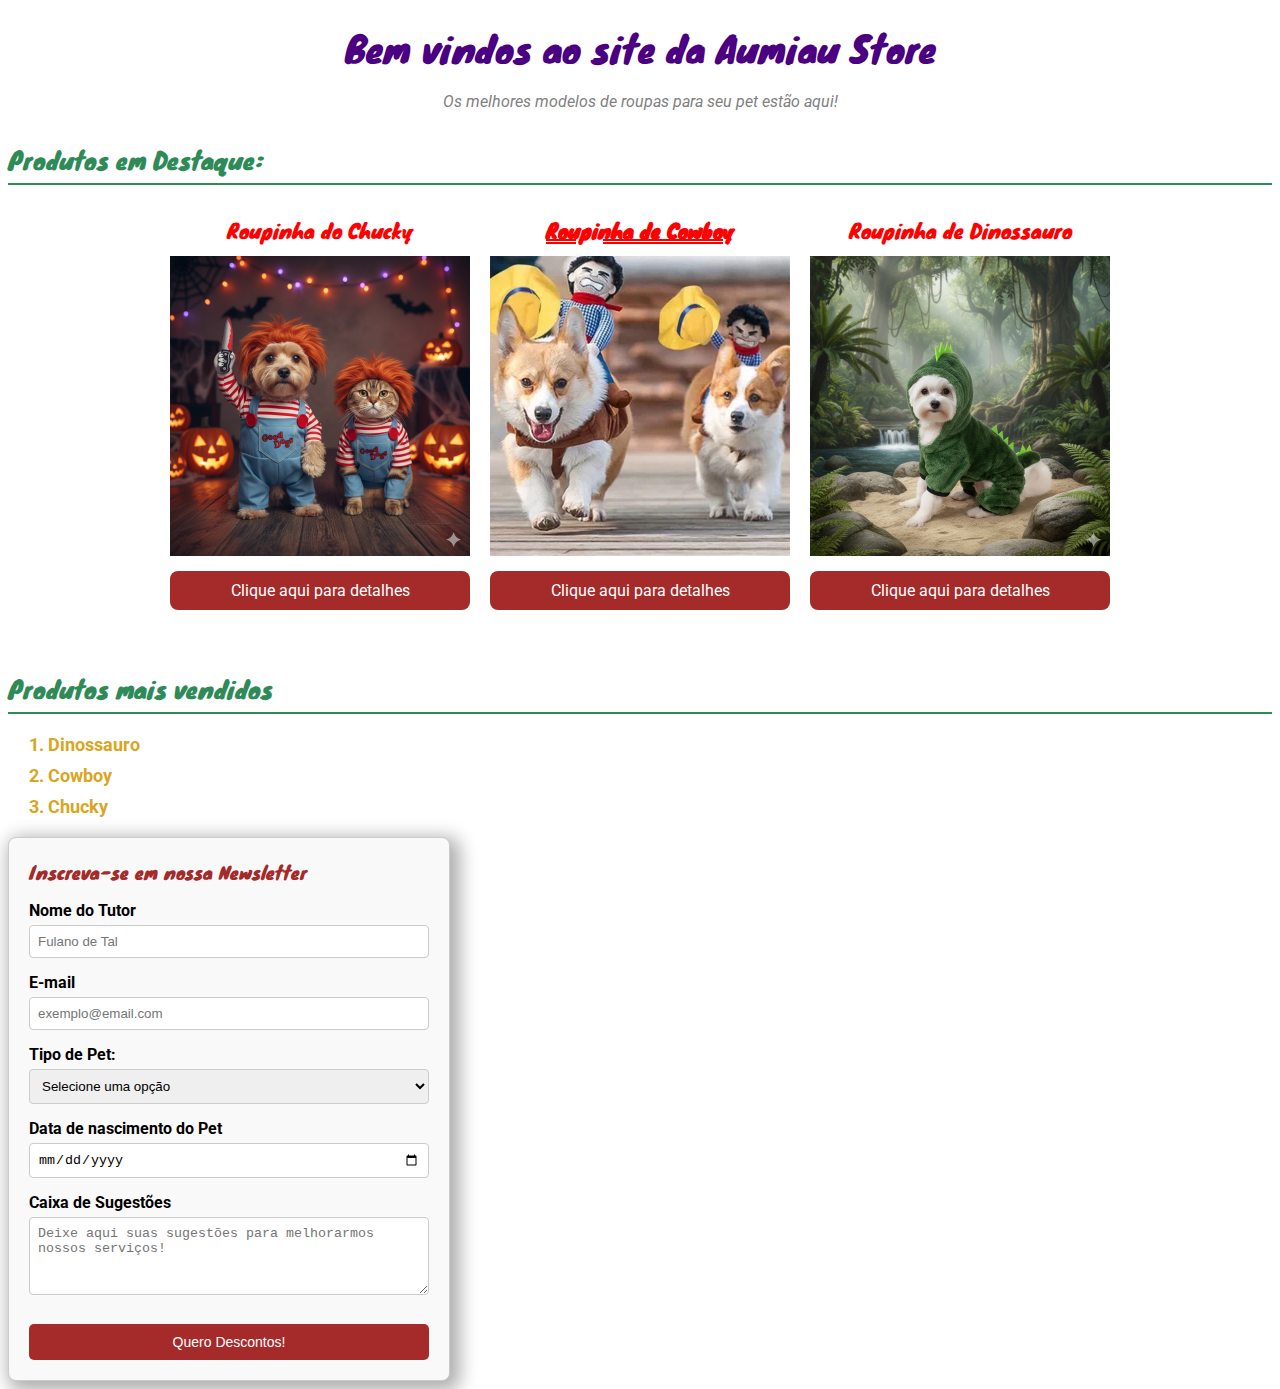
<file: index.html>
<!DOCTYPE html>
<html lang="en">
<head>
    <meta charset="UTF-8">
    <meta name="viewport" content="width=device-width, initial-scale=1.0">
    <title>Aumiau Store</title>
    <link rel="stylesheet" href="css/style.css">
</head>
<body>
    <h1 class="titulo-principal">Bem vindos ao site da Aumiau Store</h1>
    <p class="slogan">Os melhores modelos de roupas para seu pet estão aqui!</p>
    <h2 class="titulo-secao">Produtos em Destaque:</h2>
    <ul class="produtos-destaque">
        <li class="produto">
            <h3>Roupinha do Chucky</h3>
            <img src="images/chucky.png" alt="Roupas para Gatos"/>
            <a href="chucky.html">Clique aqui para detalhes</a>
        </li>
        <li class="produto">
            <h3 class="destaque">Roupinha de Cowboy</h3>
            <img src="images/cowboy.webp" alt="Roupas para Gatos"/>
            <a href="cowboy.html">Clique aqui para detalhes</a>
        </li>
        <li class="produto">
            <h3>Roupinha de Dinossauro</h3>
            <img src="images/dino.png" alt="Roupas para Gatos"/>
            <a href="dino.html">Clique aqui para detalhes</a>
        </li>
    </ul>
    <h2 class="titulo-secao">Produtos mais vendidos</h2>
    <ol class="mais-vendidos">
        <li>Dinossauro</li>
        <li>Cowboy</li>
        <li>Chucky</li>
    </ol>
    <form action="https://httpbin.org/post" method="POST">
        <h2>Inscreva-se em nossa Newsletter</h2>
        <div class="item-formulario">
            <label for="nome">Nome do Tutor</label>
            <input type="text" name="nome" id="nome" placeholder="Fulano de Tal" />
        </div>
        <div class="item-formulario">
            <label for="email">E-mail</label>
            <input type="email" name="email" id="email" required placeholder="exemplo@email.com"/>
        </div>
        <div class="item-formulario">
            <label for="tipo">Tipo de Pet:</label>
            <select name="tipo" id="tipo">
                <option value="" disabled selected>Selecione uma opção</option>
                <option value="cao">Cão</option>
                <option value="gato">Gato</option>
                <option value="outro">Outro</option>
            </select>
        </div>
        <div class="item-formulario">
            <label for="dataNascimento">Data de nascimento do Pet</label>
            <input type="date" name="dataNascimento" id="dataNascimento" />
        </div>
        <div class="item-formulario">
            <label for="sugestoes">Caixa de Sugestões</label>
            <textarea name="sugestoes" id="sugestoes" rows="4" cols="50" placeholder="Deixe aqui suas sugestões para melhorarmos nossos serviços!"></textarea>
        </div>
        <button type="submit" class="botao-padrao">Quero Descontos!</button>
    </form>
</body>
</html>
</file>
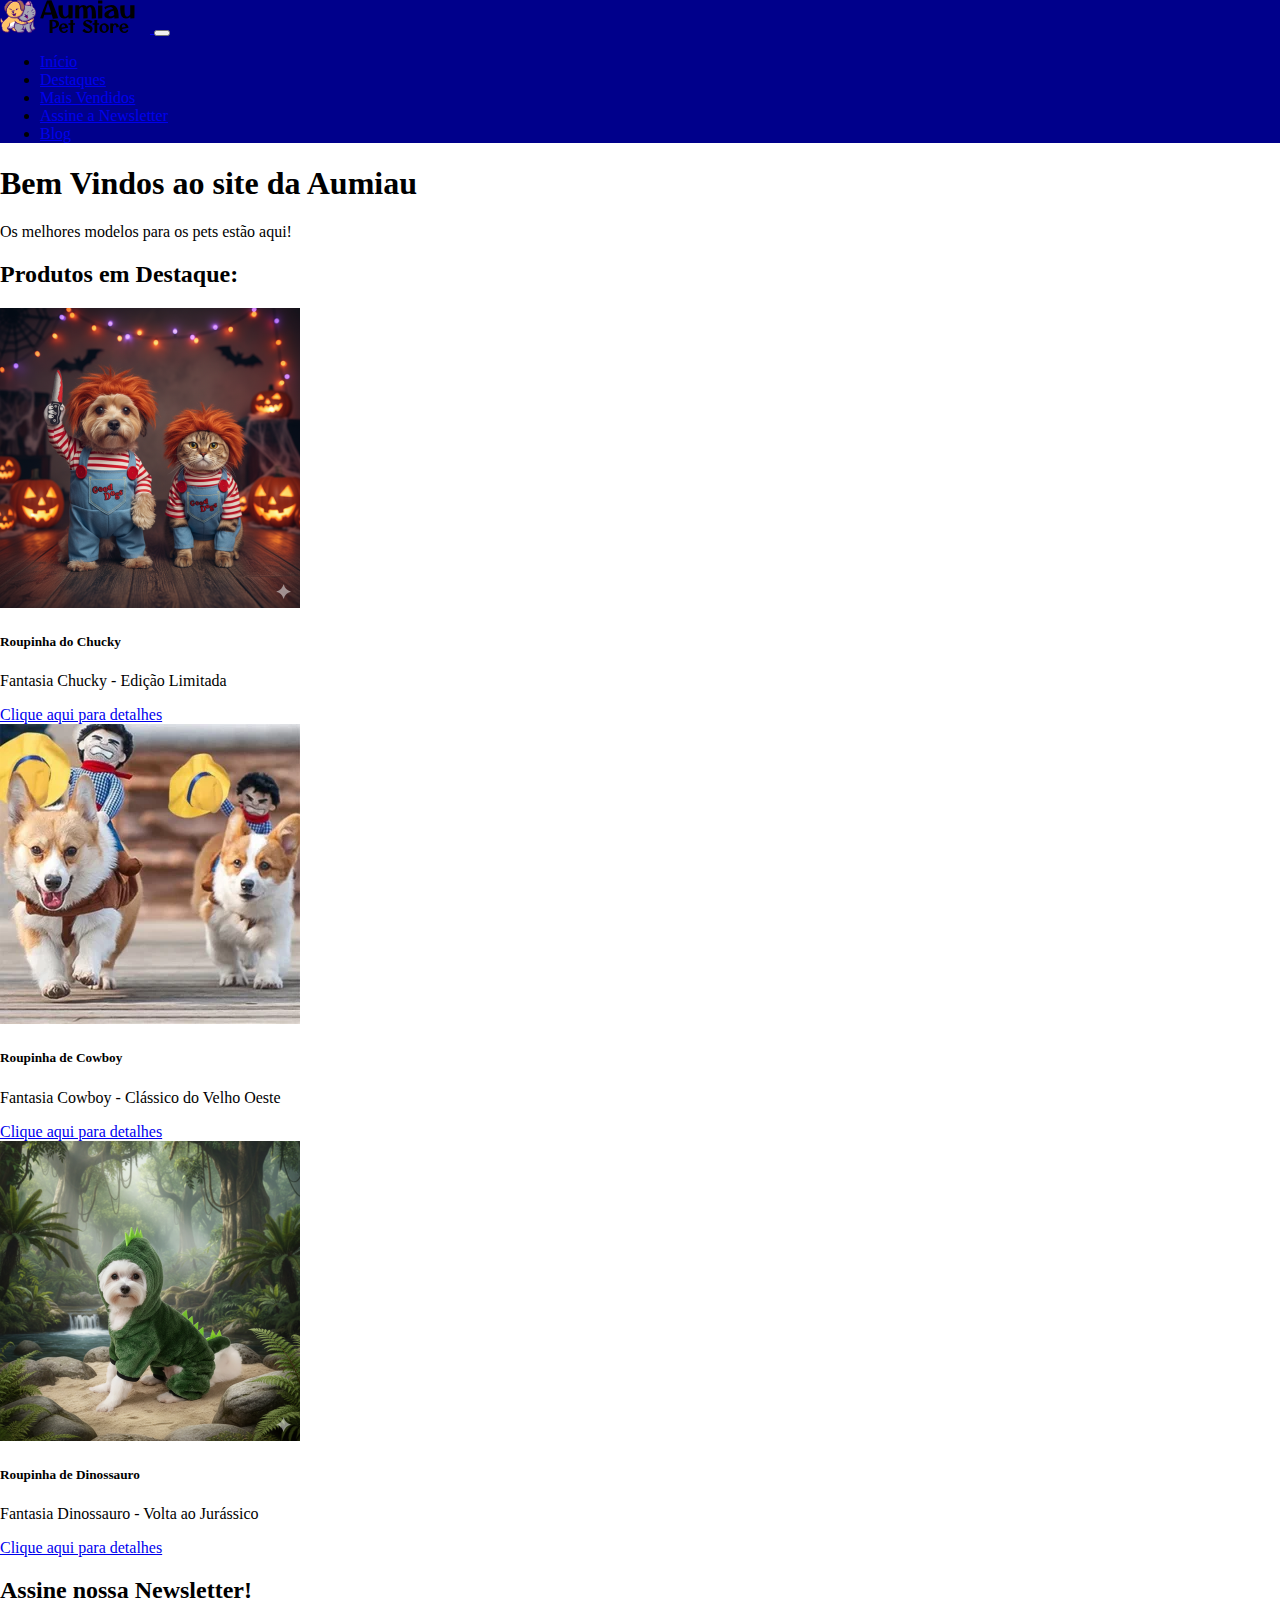
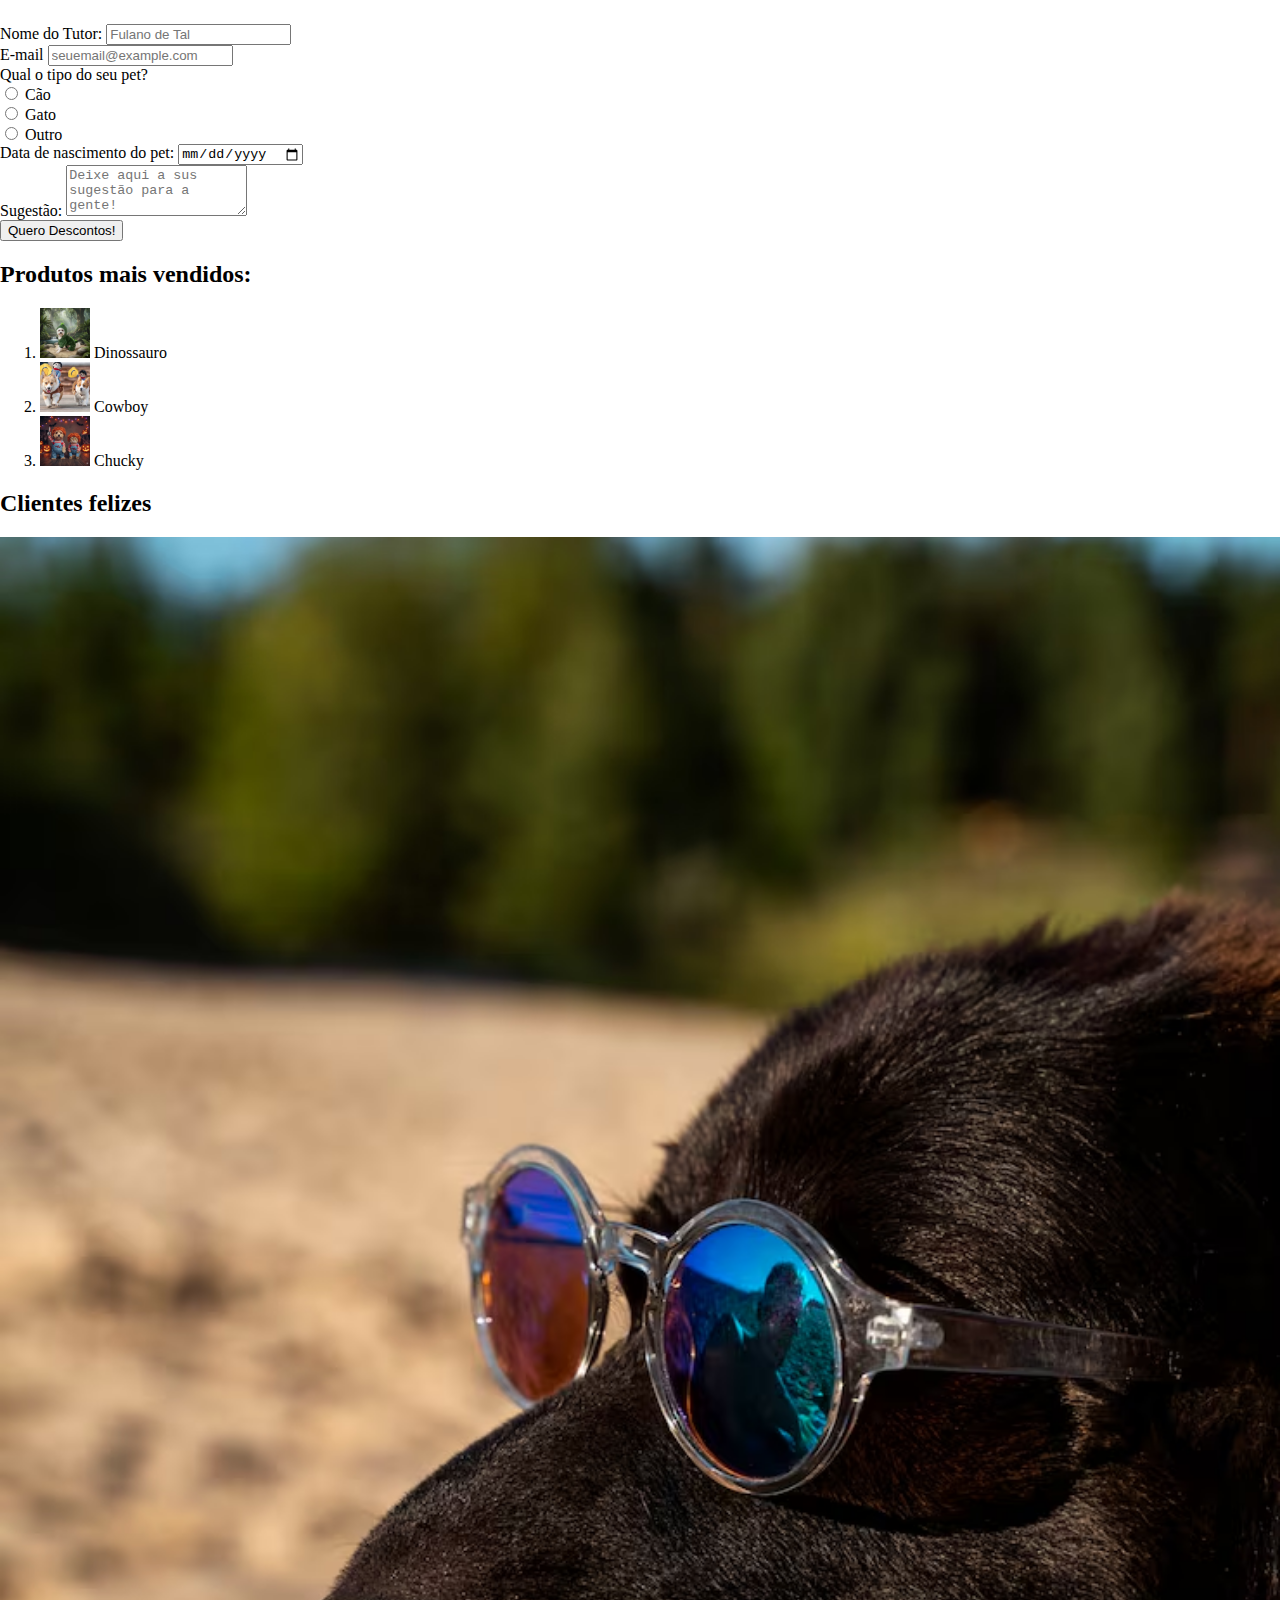
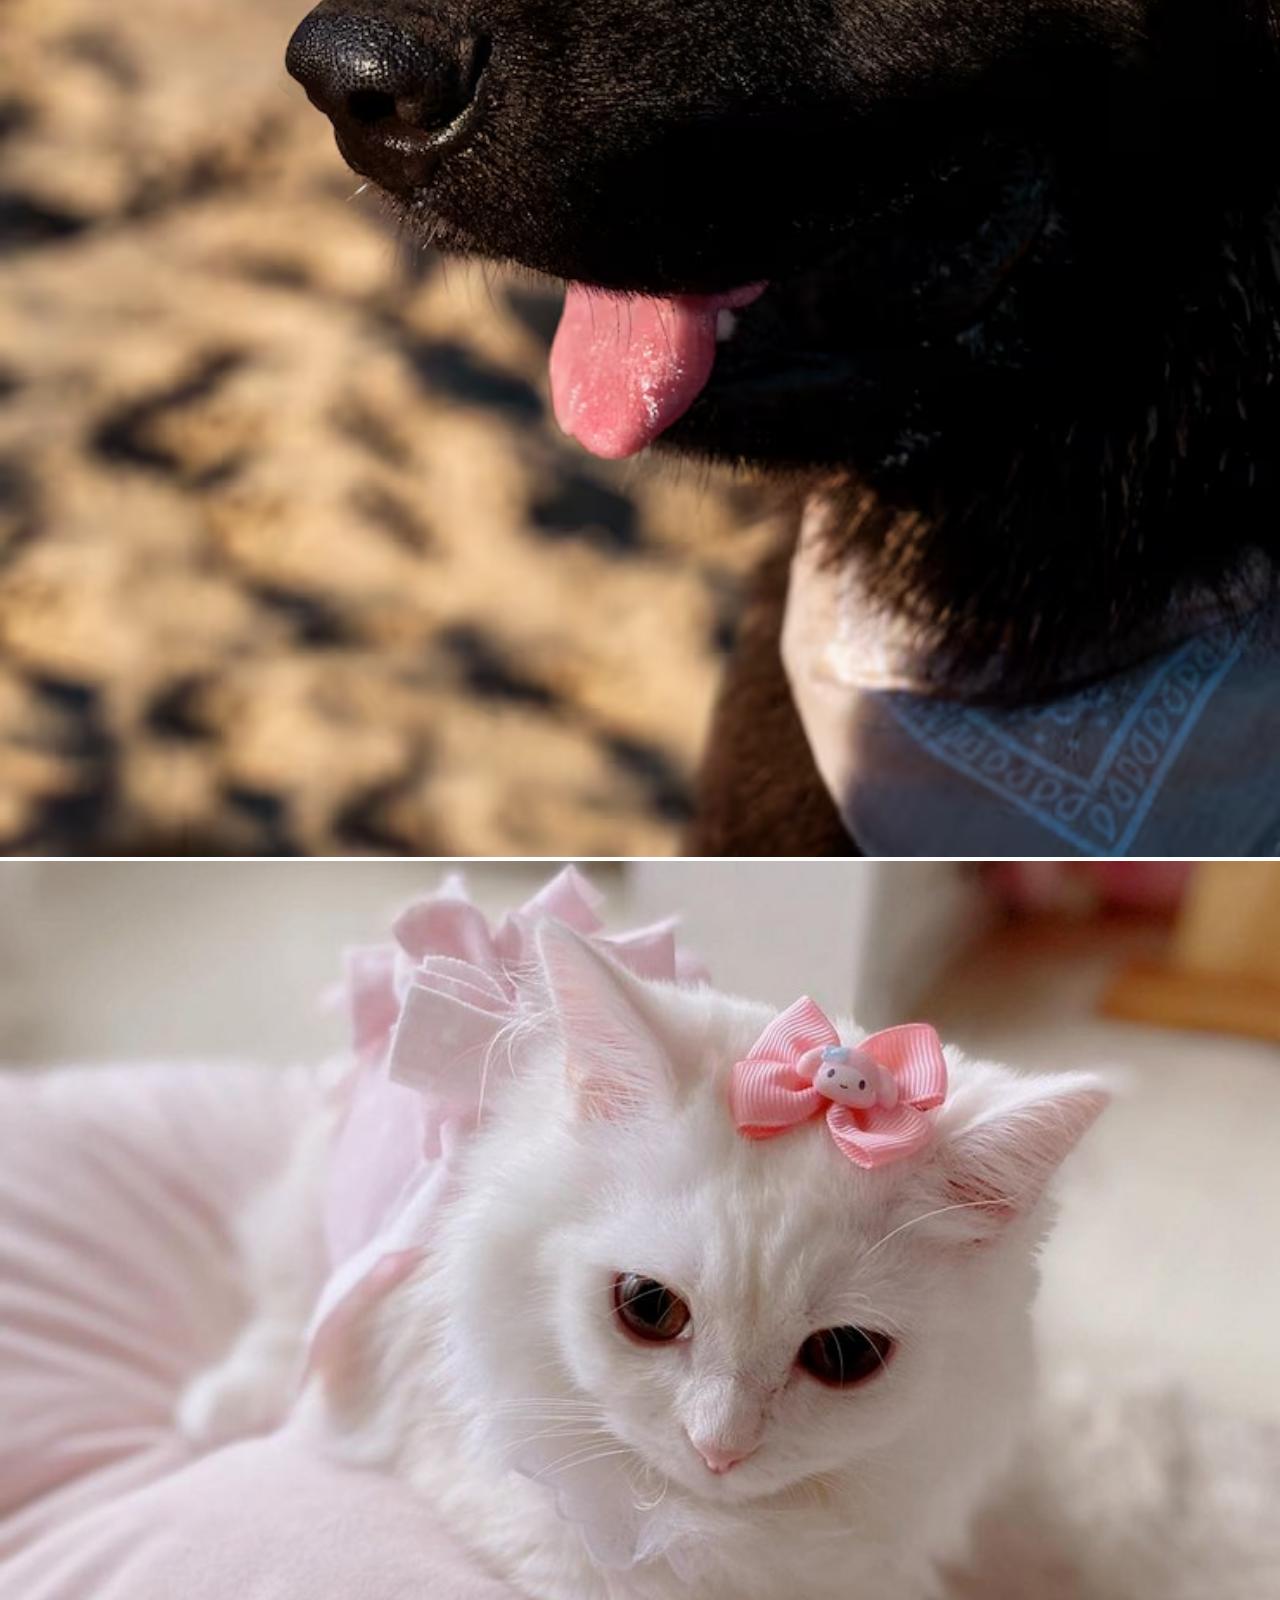
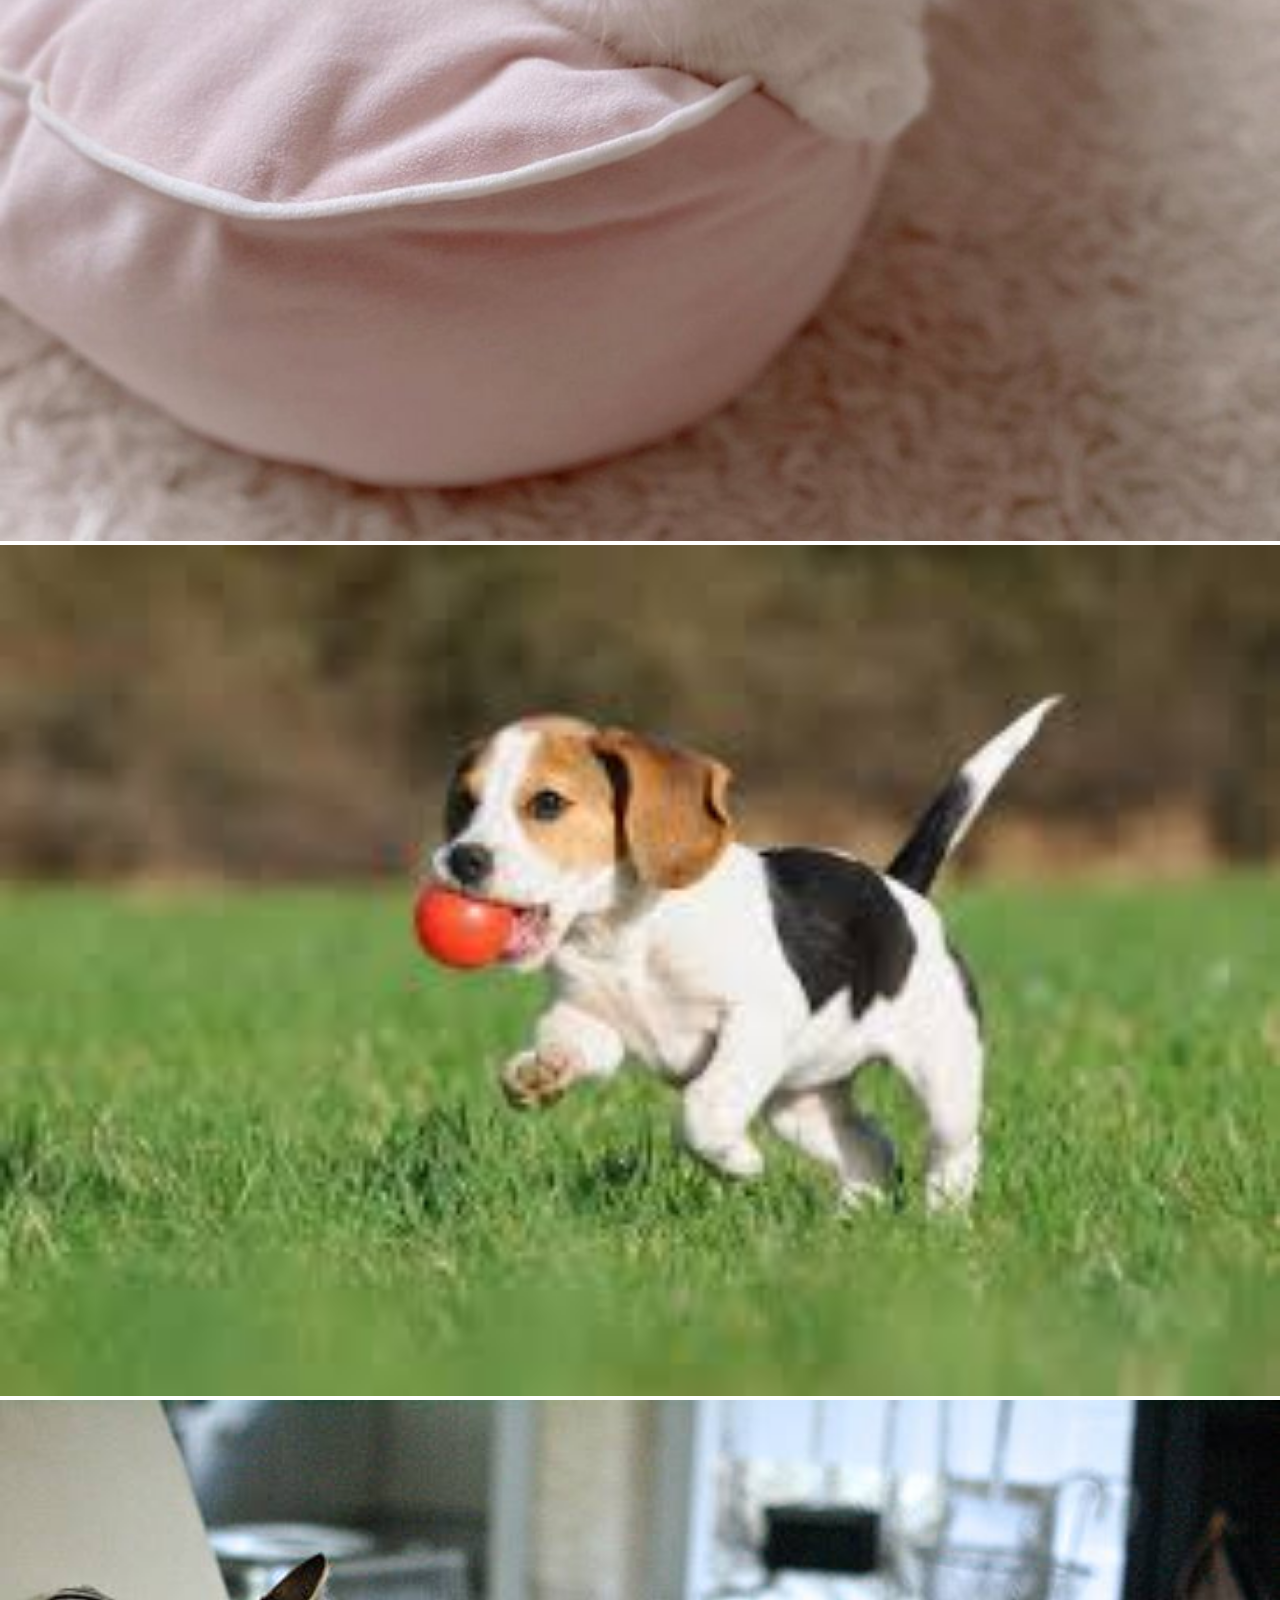
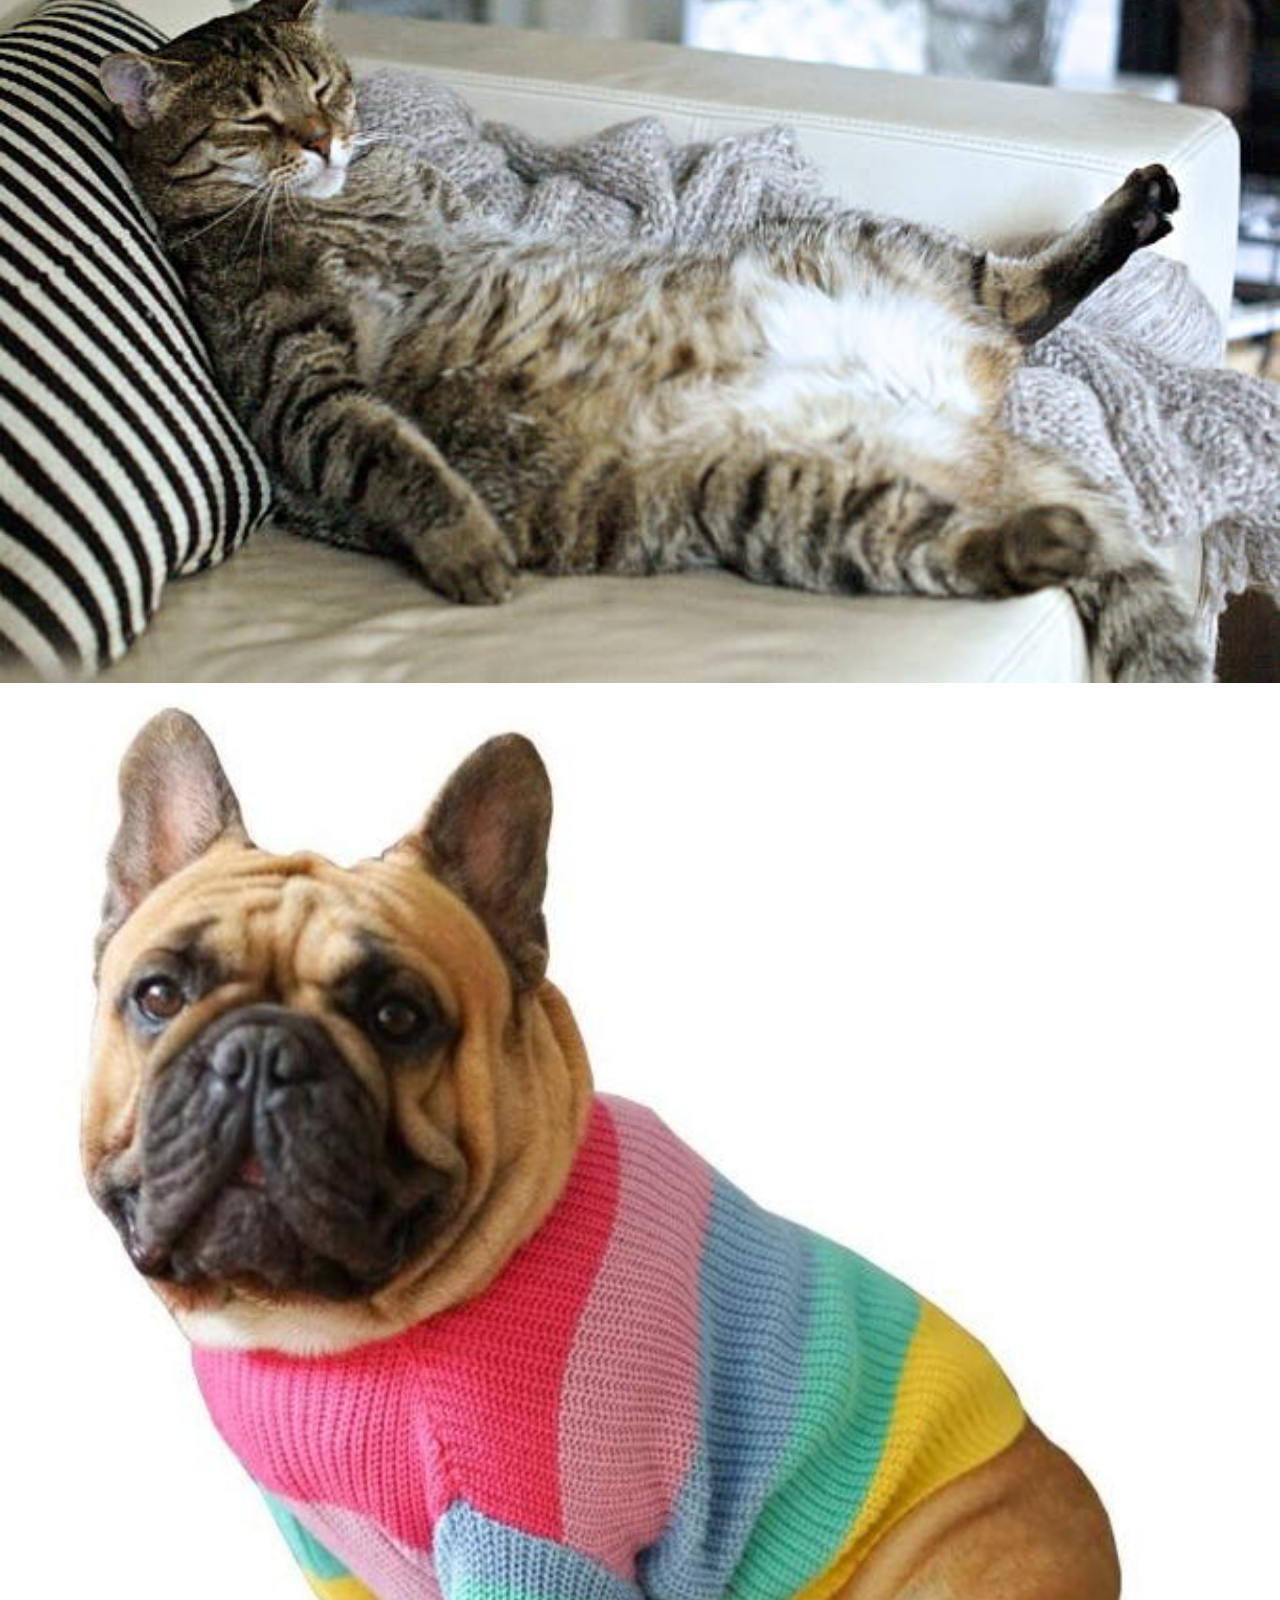
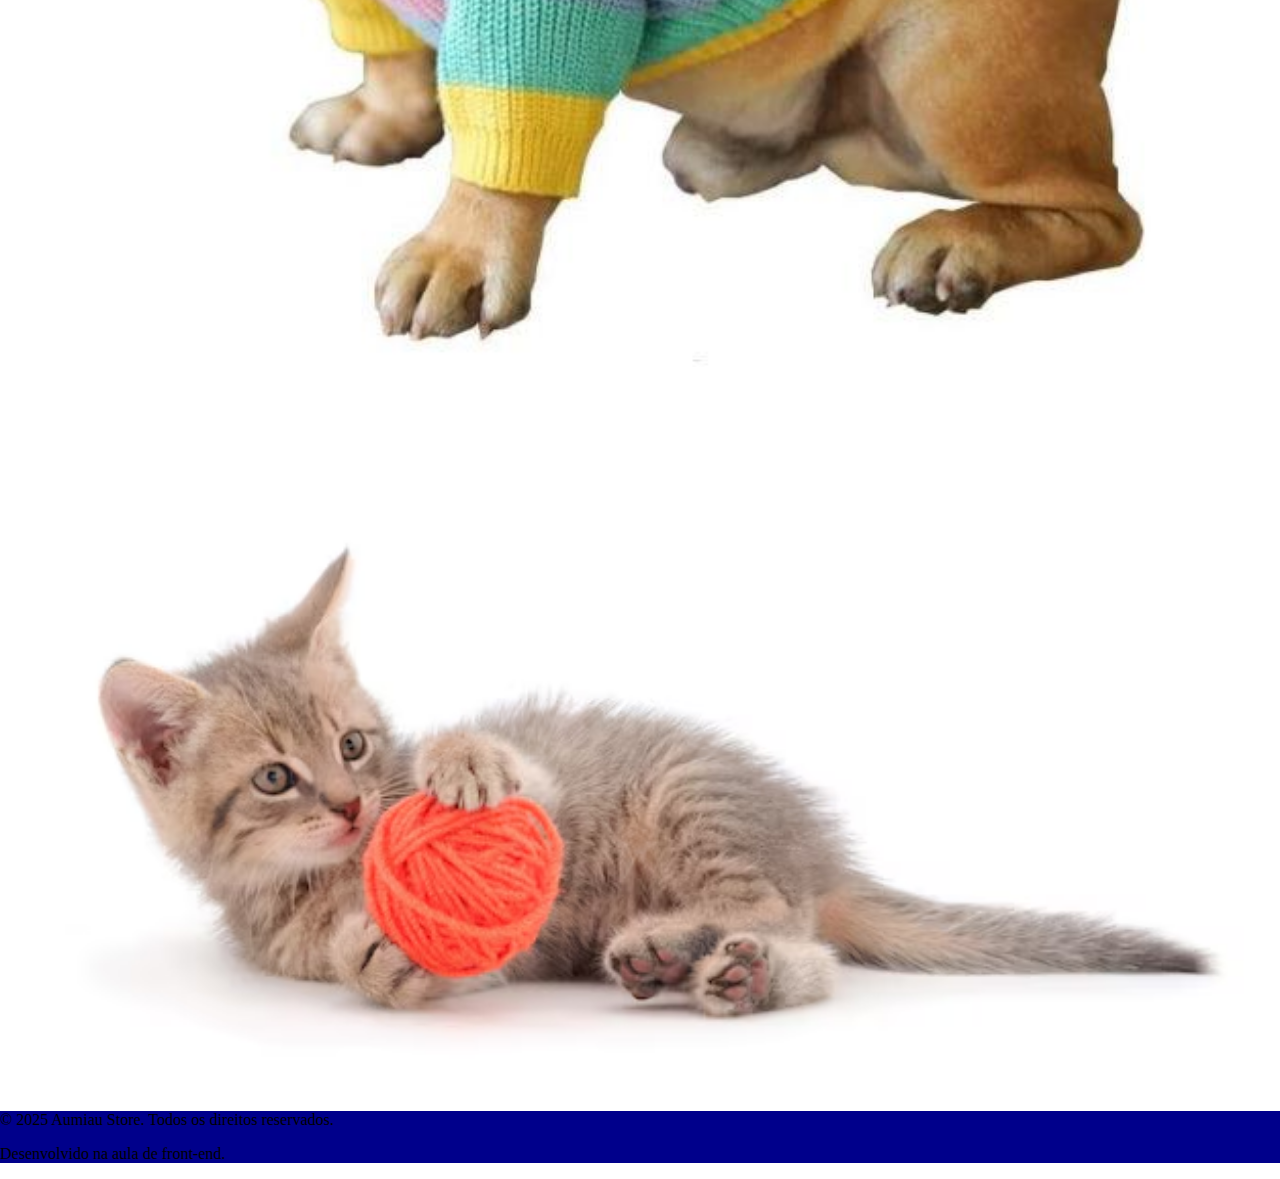
<file: site-bootstrap/index.html>
<!DOCTYPE html>
<html lang="en">
<head>
    <meta charset="UTF-8">
    <meta name="viewport" content="width=device-width, initial-scale=1.0">
    <title>Aumiau Store</title>
    <link href="https://cdn.jsdelivr.net/npm/bootstrap@5.3.8/dist/css/bootstrap.min.css" rel="stylesheet" integrity="sha384-sRIl4kxILFvY47J16cr9ZwB07vP4J8+LH7qKQnuqkuIAvNWLzeN8tE5YBujZqJLB" crossorigin="anonymous">
    
    <link rel="stylesheet" href="css/style.css">
</head>
<body class="bg-dark-subtle">
    <header>
        <nav class="navbar navbar-expand-lg navbar-light bg-white border-bottom shadow-sm">
                <a class="navbar-brand" href="index.html">
                    <img src="images/logo.svg" alt="Logo da Aumiau Store" class="logo" width="150"/>
                </a>
                <button class="navbar-toggler" type="button" data-bs-toggle="collapse" data-bs-target="#navbarNav">
                    <span class="navbar-toggler-icon"></span>
                </button>
                <div class="navbar-collapse collapse" id="navbarNav">
                    <ul class="navbar-nav ms-auto">
                        <li class="nav-item"><a class="nav-link" href="index.html">Início</a></li>
                        <li class="nav-item"><a class="nav-link" href="index.html#destaques">Destaques</a></li>
                        <li class="nav-item"><a class="nav-link" href="index.html#mais-vendidos">Mais Vendidos</a></li>
                        <li class="nav-item"><a class="nav-link" href="index.html#newsletter">Assine a Newsletter</a></li>
                        <li class="nav-item"><a class="nav-link" href="blog.html">Blog</a></li>
                    </ul>
                </div>
        </nav>
    </header>
    <div class="corpo container mt-4">
        <div class="row">
            <main class="col-lg-8">
                <h1>Bem Vindos ao site da Aumiau</h1>
                <p class="lead">Os melhores modelos para os pets estão aqui!</p>

                <section id="destaques" class="my-5">
                    <h2 class="mb-4">Produtos em Destaque:</h2>
                    <div class="row">
                        <div class="col-md-4 mb-4">
                            <div class="card h-100 shadow-sm">
                                <img src="images/chucky.png" class="card-img-top" alt="Cão e gato usando roupinha do Chucky">
                                <div class="card-body">
                                    <h5 class="card-title">Roupinha do Chucky</h5>
                                    <p class="card-text">Fantasia Chucky - Edição Limitada</p>
                                    <a href="chucky.html" class="btn btn-primary">Clique aqui para detalhes </a>
                                </div>
                            </div>
                        </div>
                        <div class="col-md-4 mb-4">
                            <div class="card h-100 shadow-sm">
                                <img src="images/cowboy.webp" class="card-img-top" alt="Dois cães usando roupinha de cowboy">
                                <div class="card-body">
                                    <h5 class="card-title">Roupinha de Cowboy</h5>
                                    <p class="card-text">Fantasia Cowboy - Clássico do Velho Oeste</p>
                                    <a href="cowboy.html" class="btn btn-primary">Clique aqui para detalhes</a>
                                </div>
                            </div>
                        </div>
                        <div class="col-md-4 mb-4">
                            <div class="card h-100 shadow-sm">
                                <img src="images/dino.png" class="card-img-top" alt="Cão usando roupinha de dinossauro">
                                <div class="card-body">
                                    <h5 class="card-title">Roupinha de Dinossauro</h5>
                                    <p class="card-text">Fantasia Dinossauro - Volta ao Jurássico</p>
                                    <a href="dino.html" class="btn btn-primary">Clique aqui para detalhes</a>
                                </div>
                            </div>
                        </div>
                    </div>
                </section>

                <section id="newsletter" class="my-5 p-4 bg-white rounded shadow-sm">
                    <h2 class="mb-4">Assine nossa Newsletter!</h2>

                    <form action="https://httpbin.org/post" method="POST">
                        <div class="mb-3">
                            <label for="nome" class="form-label">Nome do Tutor:</label>
                            <input type="text" class="form-control" name="nome" id="nome" placeholder="Fulano de Tal" />
                        </div>
                        <div class="mb-3">
                            <label for="email" class="form-label">E-mail</label>
                            <input type="email" class="form-control" name="email" id="email" required placeholder="seuemail@example.com"/>
                        </div>
                        <div class="mb-3">
                            <label class="form-label">Qual o tipo do seu pet?</label>
                            <div class="form-check">
                                <input class="form-check-input" type="radio" name="tipo_pet" id="cao" value="Cão"/>
                                <label class="form-check-label" for="cao">Cão</label>
                            </div>
                            <div class="form-check">
                                <input class="form-check-input" type="radio" name="tipo_pet" id="gato" value="Gato"/>
                                <label class="form-check-label" for="gato">Gato</label>
                            </div>
                            <div class="form-check">
                                <input class="form-check-input" type="radio" name="tipo_pet" id="outro" value="Outro"/>
                                <label class="form-check-label" for="outro">Outro</label>
                            </div>
                        </div>
                        <div class="mb-3">
                            <label for="nascimento-pet" class="form-label">Data de nascimento do pet:</label>
                            <input type="date" class="form-control" name="nascimento-pet" id="nascimento-pet" />
                        </div>
                        <div class="mb-3">
                            <label for="sugestao" class="form-label">Sugestão:</label>
                            <textarea class="form-control" name="sugestao" id="sugestao" rows="3" placeholder="Deixe aqui a sus sugestão para a gente!"></textarea>
                        </div>
                        <button type="submit" class="btn btn-primary w-100">Quero Descontos!</button>
                    </form>
                </section>
            </main>
            <aside class="col-lg-4">
                <div class="p-3 bg-white rounded shadow-sm">
                    <section id="mais-vendidos">
                        <h2 class="h4">Produtos mais vendidos:</h2>
                        <ol class="list-unstyled">
                            <li class="d-flex align-items-center mb-2">
                                <img src="images/dino.png" alt="Roupinha do Dinossauro" width="50" class="me-2 rounded"/> Dinossauro
                            </li>
                            <li class="d-flex align-items-center mb-2">
                                <img src="images/cowboy.webp" alt="Roupinha do Cowboy" width="50" class="me-2 rounded"/> Cowboy
                            </li>
                            <li class="d-flex align-items-center mb-2">
                                <img src="images/chucky.png" alt="Roupinha do Chucky" width="50" class="me-2 rounded"/> Chucky
                            </li>
                        </ol>
                    </section>
                </div>
            </aside>
        </div>
    </div>

    <section id="galeria" class="py-5 bg-white">
        <div class="container">
            <h2 class="text-center mb-4">Clientes felizes</h2>
            <div class="row">
                <div class="col-lg-2 col-md-4 col-6 mb-4">
                    <img src="images/rex.jpg" alt="Cachorro Rex usando óculos escuros" class="img-fluid rounded shadow-sm"/>
                </div>
                <div class="col-lg-2 col-md-4 col-6 mb-4">
                    <img src="images/mia.jpg" alt="Gata Mia com laço rosa" class="img-fluid rounded shadow-sm"/>
                </div>
                <div class="col-lg-2 col-md-4 col-6 mb-4">
                    <img src="images/buddy.jpg" alt="Cachorro Buddy brincando no parque" class="img-fluid rounded shadow-sm"/>
                </div>
                <div class="col-lg-2 col-md-4 col-6 mb-4">
                    <img src="images/whiskers.jpg" alt="Gato Whiskers deitado no sofá" class="img-fluid rounded shadow-sm"/>
                </div>
                <div class="col-lg-2 col-md-4 col-6 mb-4">
                    <img src="images/max.jpg" alt="Cachorro Max com roupinha colorida" class="img-fluid rounded shadow-sm"/>
                </div>
                <div class="col-lg-2 col-md-4 col-6 mb-4">
                    <img src="images/luna.avif" alt="Gata Luna brincando com novelo de lã" class="img-fluid rounded shadow-sm"/>
                </div>
            </div>
        </div>
    </section>
    
    <footer class="text-center text-white py-3">
        <p class="mb-0">&copy; 2025 Aumiau Store. Todos os direitos reservados.</p>
        <p class="mb-1">Desenvolvido na aula de front-end.</p>
    </footer>
    
    <!-- Bootstrap JS -->
    <script src="https://cdn.jsdelivr.net/npm/bootstrap@5.3.8/dist/js/bootstrap.bundle.min.js" integrity="sha384-FKyoEForCGlyvwx9Hj09JcYn3nv7wiPVlz7YYwJrWVcXK/BmnVDxM+D2scQbITxI" crossorigin="anonymous"></script>
</body>
</html>
</file>
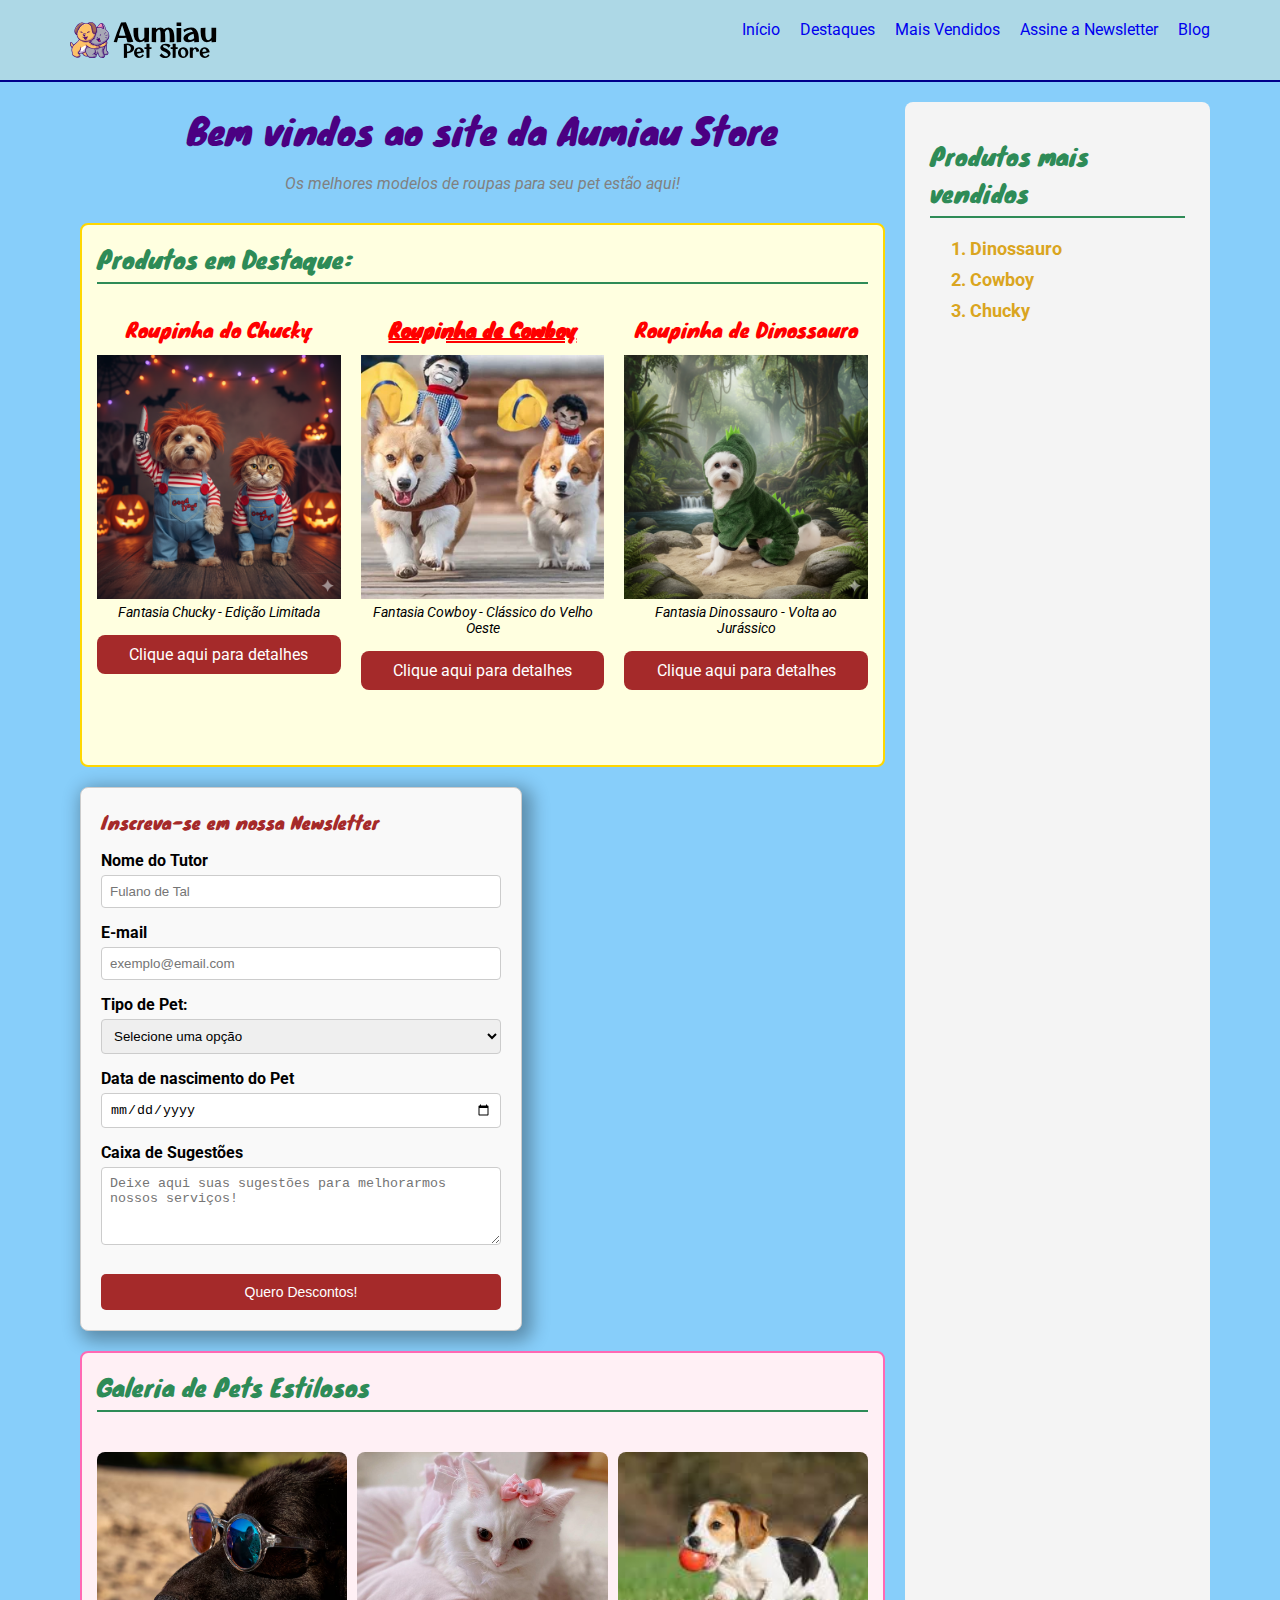
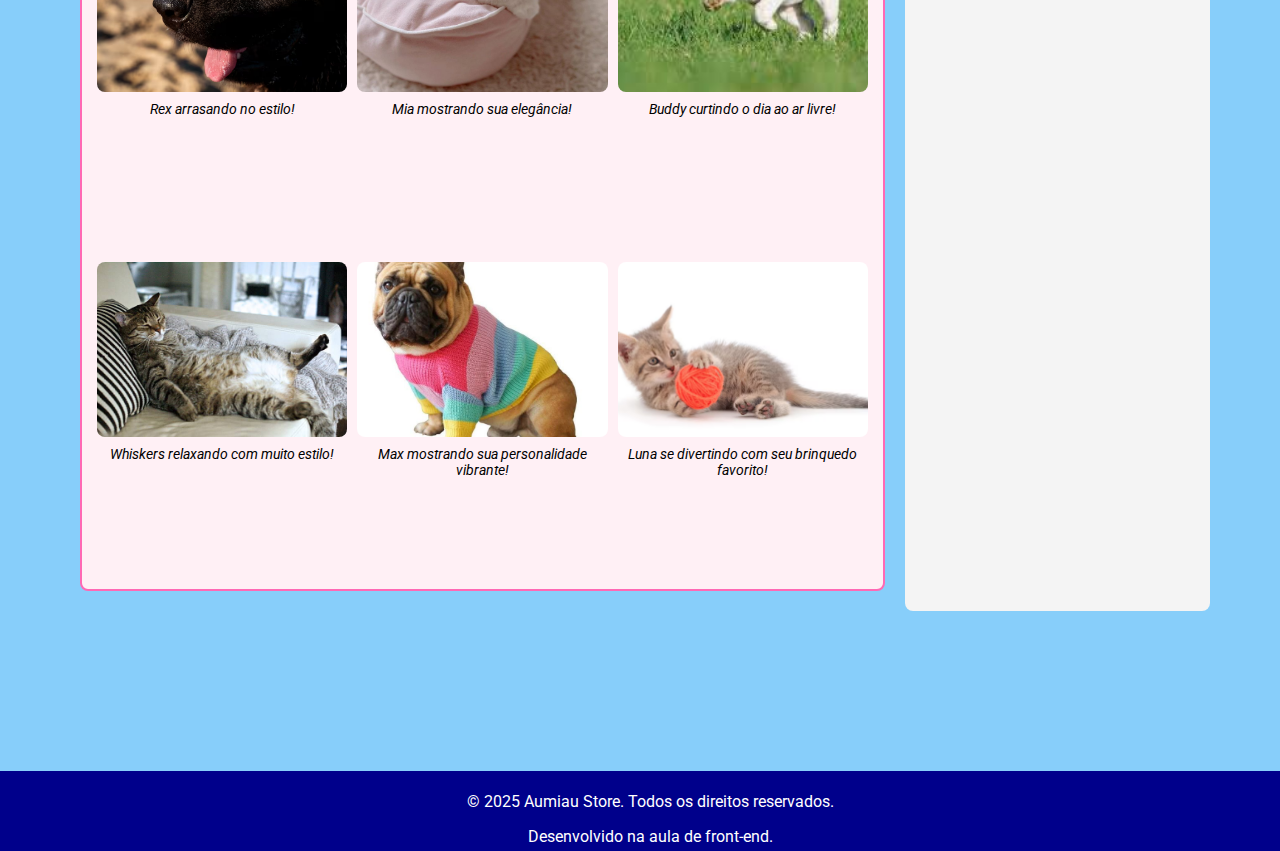
<file: site-flexbox/index.html>
<!DOCTYPE html>
<html lang="pt-BR">
<head>
    <meta charset="UTF-8">
    <meta name="viewport" content="width=device-width, initial-scale=1.0">
    <title>Aumiau Store</title>
    <link rel="stylesheet" href="css/style.css">
</head>
<body>
    <header class="navbar">
        <div class="container">
            <img src="images/logo.svg" alt="Logo da Aumiau Store" class="logo"/>
            <nav>
                <ul class="menu">
                    <li><a href="index.html">Início</a></li>
                    <li><a href="#destaques">Destaques</a></li>
                    <li><a href="#mais-vendidos">Mais Vendidos</a></li>
                    <li><a href="#newsletter">Assine a Newsletter</a></li>
                    <li><a href="blog.html">Blog</a></li>
                </ul>
            </nav>
        </div>
    </header>
    <div class="container conteudo-pagina">
        <main>
            <h1 class="titulo-principal">Bem vindos ao site da Aumiau Store</h1>
            <p class="slogan">Os melhores modelos de roupas para seu pet estão aqui!</p>
            <section id="destaques">
                <h2 class="titulo-secao">Produtos em Destaque:</h2>
                <ul class="produtos-destaque">
                    <li class="produto">
                        <h3>Roupinha do Chucky</h3>
                        <figure>
                            <img src="images/chucky.png" alt="Cão e gato usando roupinha do Chucky"/>
                            <figcaption>Fantasia Chucky - Edição Limitada</figcaption>
                        </figure>
                        <a href="chucky.html">Clique aqui para detalhes</a>
                    </li>
                    <li class="produto">
                        <h3 class="destaque">Roupinha de Cowboy</h3>
                        <figure>
                            <img src="images/cowboy.webp" alt="Dois cães usando roupinha de cowboy"/>
                            <figcaption>Fantasia Cowboy - Clássico do Velho Oeste</figcaption>
                        </figure>
                        <a href="cowboy.html">Clique aqui para detalhes</a>
                    </li>
                    <li class="produto">
                        <h3>Roupinha de Dinossauro</h3>
                        <figure>
                            <img src="images/dino.png" alt="Cão usando roupinha de dinossauro"/>
                            <figcaption>Fantasia Dinossauro - Volta ao Jurássico</figcaption>
                        </figure>
                        <a href="dino.html">Clique aqui para detalhes</a>
                    </li>
                </ul>
            </section>
            <section id="newsletter">
                <form action="https://httpbin.org/post" method="POST">
                    <h2>Inscreva-se em nossa Newsletter</h2>
                    <div class="item-formulario">
                        <label for="nome">Nome do Tutor</label>
                        <input type="text" name="nome" id="nome" placeholder="Fulano de Tal" />
                    </div>
                    <div class="item-formulario">
                        <label for="email">E-mail</label>
                        <input type="email" name="email" id="email" required placeholder="exemplo@email.com"/>
                    </div>
                    <div class="item-formulario">
                        <label for="tipo">Tipo de Pet:</label>
                        <select name="tipo" id="tipo">
                            <option value="" disabled selected>Selecione uma opção</option>
                            <option value="cao">Cão</option>
                            <option value="gato">Gato</option>
                            <option value="outro">Outro</option>
                        </select>
                    </div>
                    <div class="item-formulario">
                        <label for="dataNascimento">Data de nascimento do Pet</label>
                        <input type="date" name="dataNascimento" id="dataNascimento" />
                    </div>
                    <div class="item-formulario">
                        <label for="sugestoes">Caixa de Sugestões</label>
                        <textarea name="sugestoes" id="sugestoes" rows="4" cols="50" placeholder="Deixe aqui suas sugestões para melhorarmos nossos serviços!"></textarea>
                    </div>
                    <button type="submit" class="botao-padrao">Quero Descontos!</button>
                </form>
            </section>
            <section id="galeria">
                <h2 class="titulo-secao">Galeria de Pets Estilosos</h2>
                <div class="galeria-grid">
                    <figure>
                        <img src="images/rex.jpg" alt="Cãozinho estiloso de óculos escuros"/>
                        <figcaption>Rex arrasando no estilo!</figcaption>
                    </figure>
                    <figure>
                        <img src="images/mia.jpg" alt="Gatinha fofa com laço rosa"/>
                        <figcaption>Mia mostrando sua elegância!</figcaption>
                    </figure>
                    <figure>
                        <img src="images/buddy.jpg" alt="Cachorrinho brincando no parque"/>
                        <figcaption>Buddy curtindo o dia ao ar livre!</figcaption>
                    </figure>
                    <figure>
                        <img src="images/whiskers.jpg" alt="Gato preguiçoso deitado no sofá"/>
                        <figcaption>Whiskers relaxando com muito estilo!</figcaption>
                    </figure>
                    <figure>
                        <img src="images/max.jpg" alt="Cãozinho com roupinha colorida"/>
                        <figcaption>Max mostrando sua personalidade vibrante!</figcaption>
                    </figure>
                    <figure>
                        <img src="images/luna.avif" alt="Gatinha brincando com um novelo de lã"/>
                        <figcaption>Luna se divertindo com seu brinquedo favorito!</figcaption>
                    </figure>
                </div>
            </section>
        </main>
        <aside>
            <section id="mais-vendidos">
                <h2 class="titulo-secao">Produtos mais vendidos</h2>
                <ol class="mais-vendidos">
                    <li>Dinossauro</li>
                    <li>Cowboy</li>
                    <li>Chucky</li>
                </ol>
            </section>
        </aside>
    </div>
    <footer>
        <p>&copy; 2025 Aumiau Store. Todos os direitos reservados.</p>
        <p>Desenvolvido na aula de front-end.</p>
    </footer>
</body>
</html>
</file>
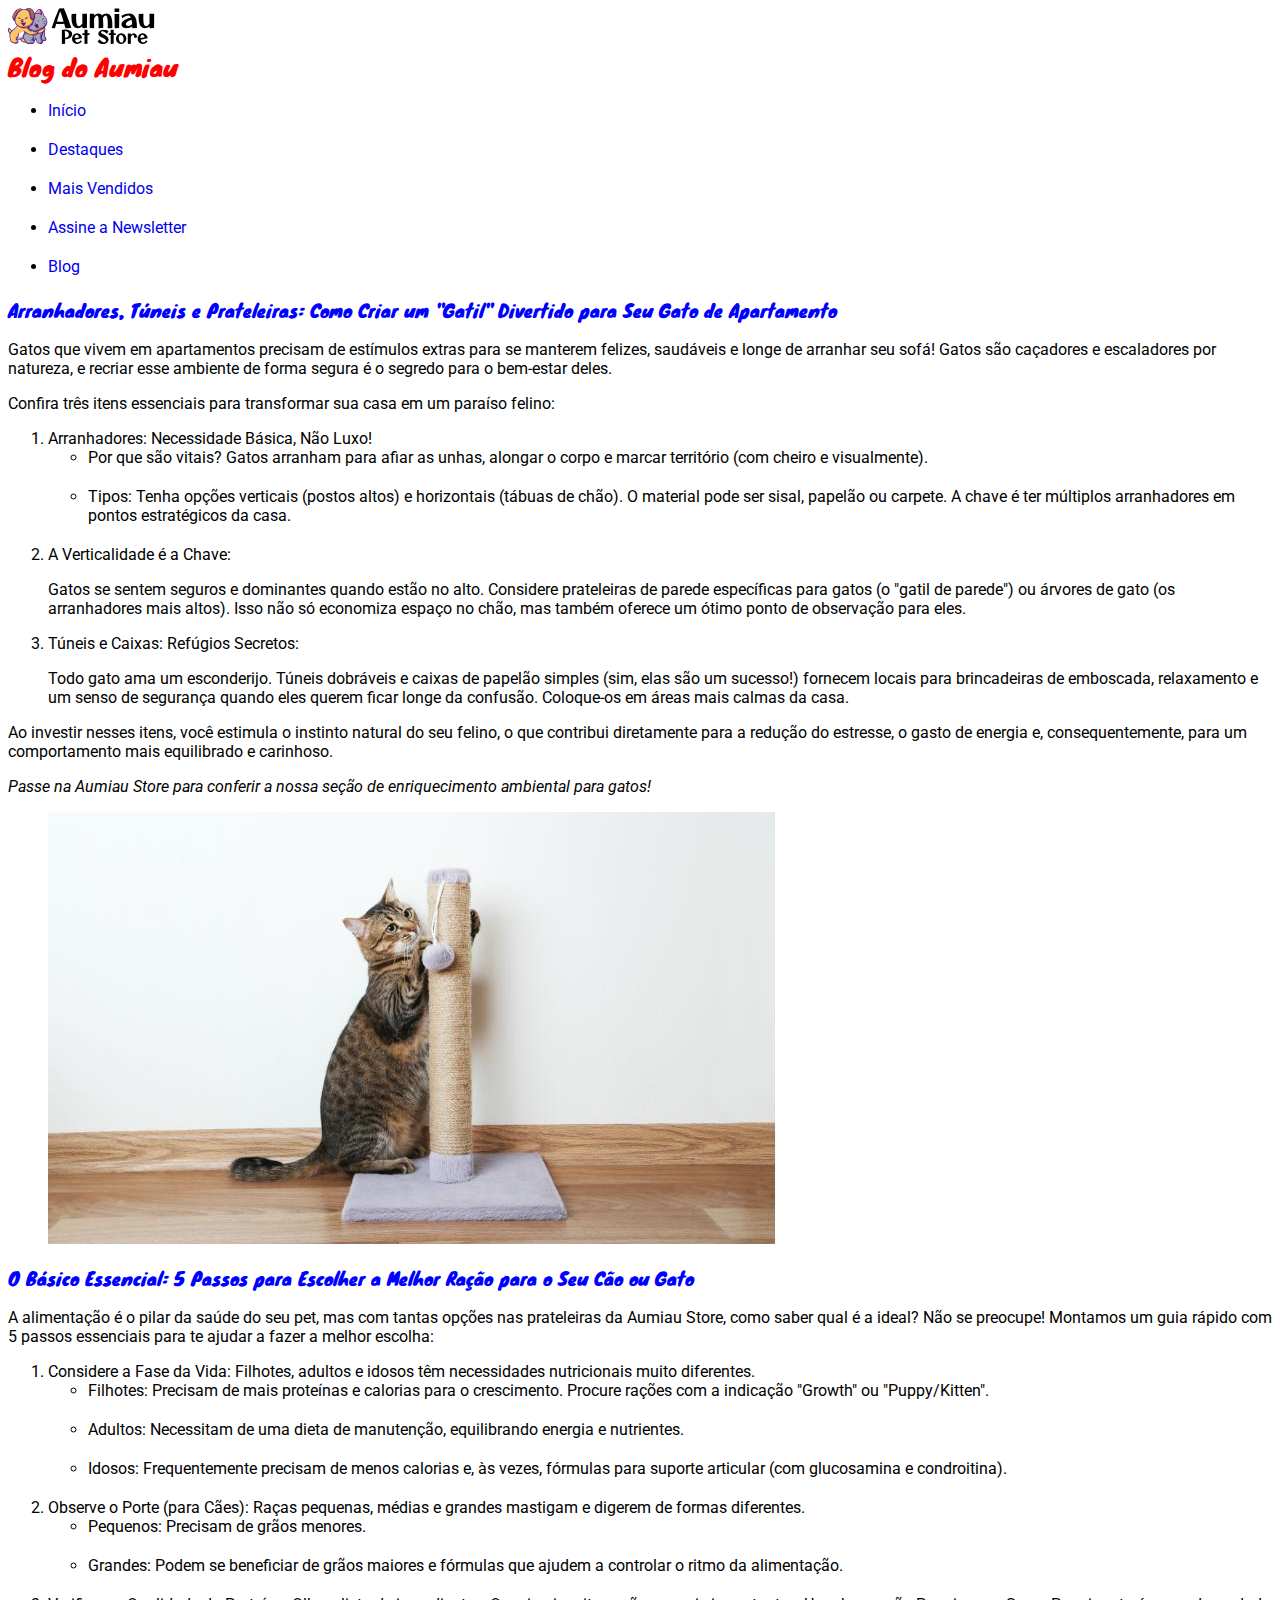
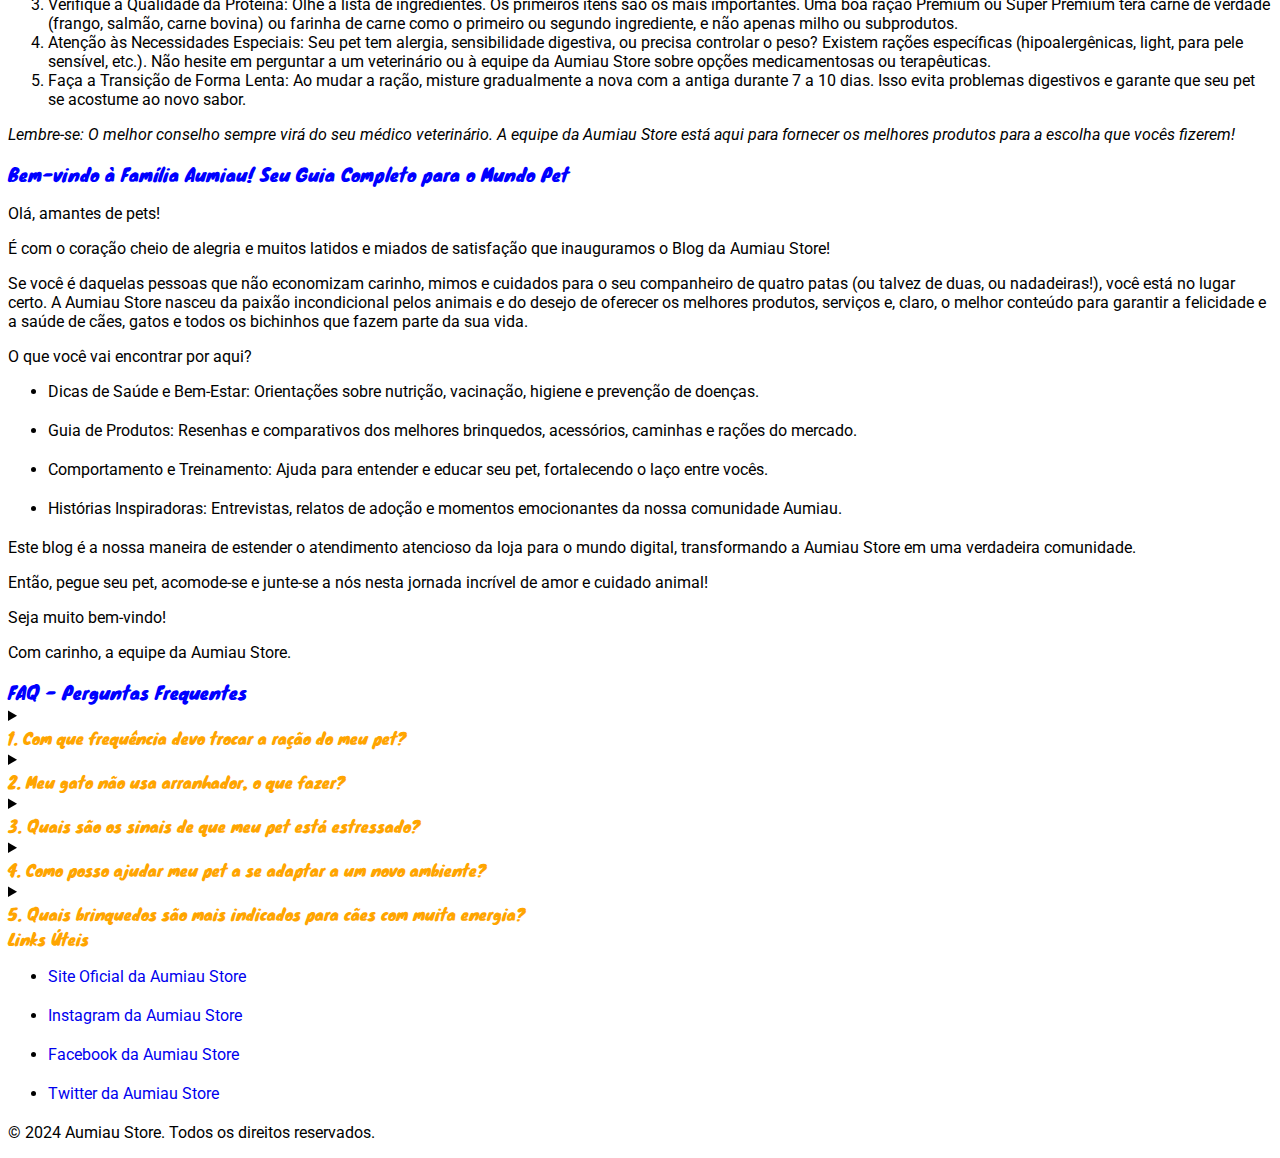
<file: blog.html>
<!DOCTYPE html>
<html lang="pt-BR">
<head>
    <meta charset="UTF-8">
    <meta name="viewport" content="width=device-width, initial-scale=1.0">
    <title>Blog do Aumiau</title>
    <link rel="stylesheet" href="css/style.css">
</head>
<body>
    <div class="container">
        <header class="navbar">
            <img src="images/logo.svg" alt="Logo da Aumiau Store" class="logo"/>
            <h1>Blog do Aumiau</h1>
            <nav>
                <ul class="menu">
                    <li><a href="index.html">Início</a></li>
                    <li><a href="index.html#destaques">Destaques</a></li>
                    <li><a href="index.html#mais-vendidos">Mais Vendidos</a></li>
                    <li><a href="index.html#newsletter">Assine a Newsletter</a></li>
                    <li><a href="blog.html">Blog</a></li>
                </ul>
            </nav>
        </header>
        <div class="conteudo-pagina">
            <main>
                <article>
                    <h2>Arranhadores, Túneis e Prateleiras: Como Criar um "Gatil" Divertido para Seu Gato de Apartamento</h2>
                    <p>Gatos que vivem em apartamentos precisam de estímulos extras para se manterem felizes, saudáveis e longe de arranhar seu sofá! Gatos são caçadores e escaladores por natureza, e recriar esse ambiente de forma segura é o segredo para o bem-estar deles.</p>
                    <p>Confira três itens essenciais para transformar sua casa em um paraíso felino:</p>
                    <ol>
                        <li>Arranhadores: Necessidade Básica, Não Luxo!</li>
                        <ul>
                            <li>Por que são vitais? Gatos arranham para afiar as unhas, alongar o corpo e marcar território (com cheiro e visualmente).</li>
                            <li>Tipos: Tenha opções verticais (postos altos) e horizontais (tábuas de chão). O material pode ser sisal, papelão ou carpete. A chave é ter múltiplos arranhadores em pontos estratégicos da casa.</li>
                        </ul>
                        <li>A Verticalidade é a Chave:</li>
                        <p>Gatos se sentem seguros e dominantes quando estão no alto. Considere prateleiras de parede específicas para gatos (o "gatil de parede") ou árvores de gato (os arranhadores mais altos). Isso não só economiza espaço no chão, mas também oferece um ótimo ponto de observação para eles.</p>
                        <li>Túneis e Caixas: Refúgios Secretos:</li>
                        <p>Todo gato ama um esconderijo. Túneis dobráveis e caixas de papelão simples (sim, elas são um sucesso!) fornecem locais para brincadeiras de emboscada, relaxamento e um senso de segurança quando eles querem ficar longe da confusão. Coloque-os em áreas mais calmas da casa.</p>
                    </ol>
                    <p>Ao investir nesses itens, você estimula o instinto natural do seu felino, o que contribui diretamente para a redução do estresse, o gasto de energia e, consequentemente, para um comportamento mais equilibrado e carinhoso.</p>
                    <p><em>Passe na Aumiau Store para conferir a nossa seção de enriquecimento ambiental para gatos!</em></p>
                    <figure class="imagem-blog">
                        <img src="images/arranhador.jpg" alt="Gato brincando em arranhador"/>
                    </figure>
                </article>
                <article>
                    <h2>O Básico Essencial: 5 Passos para Escolher a Melhor Ração para o Seu Cão ou Gato</h2>
                    <p>A alimentação é o pilar da saúde do seu pet, mas com tantas opções nas prateleiras da Aumiau Store, como saber qual é a ideal? Não se preocupe! Montamos um guia rápido com 5 passos essenciais para te ajudar a fazer a melhor escolha:</p>
                    <ol>
                        <li>Considere a Fase da Vida: Filhotes, adultos e idosos têm necessidades nutricionais muito diferentes.</li>
                        <ul>
                            <li>Filhotes: Precisam de mais proteínas e calorias para o crescimento. Procure rações com a indicação "Growth" ou "Puppy/Kitten".</li>
                            <li>Adultos: Necessitam de uma dieta de manutenção, equilibrando energia e nutrientes.</li>
                            <li>Idosos: Frequentemente precisam de menos calorias e, às vezes, fórmulas para suporte articular (com glucosamina e condroitina).</li>
                        </ul>
                        <li>Observe o Porte (para Cães): Raças pequenas, médias e grandes mastigam e digerem de formas diferentes.</li>
                        <ul>
                            <li>Pequenos: Precisam de grãos menores.</li>
                            <li>Grandes: Podem se beneficiar de grãos maiores e fórmulas que ajudem a controlar o ritmo da alimentação.</li>
                        </ul>
                        <li>Verifique a Qualidade da Proteína: Olhe a lista de ingredientes. Os primeiros itens são os mais importantes. Uma boa ração Premium ou Super Premium terá carne de verdade (frango, salmão, carne bovina) ou farinha de carne como o primeiro ou segundo ingrediente, e não apenas milho ou subprodutos.</li>
                        <li>Atenção às Necessidades Especiais: Seu pet tem alergia, sensibilidade digestiva, ou precisa controlar o peso? Existem rações específicas (hipoalergênicas, light, para pele sensível, etc.). Não hesite em perguntar a um veterinário ou à equipe da Aumiau Store sobre opções medicamentosas ou terapêuticas.</li>
                        <li>Faça a Transição de Forma Lenta: Ao mudar a ração, misture gradualmente a nova com a antiga durante 7 a 10 dias. Isso evita problemas digestivos e garante que seu pet se acostume ao novo sabor.</li>
                    </ol>
                    <p><em>Lembre-se: O melhor conselho sempre virá do seu médico veterinário. A equipe da Aumiau Store está aqui para fornecer os melhores produtos para a escolha que vocês fizerem!</em></p>
                </article>
                <article>
                    <h2>Bem-vindo à Família Aumiau! Seu Guia Completo para o Mundo Pet</h2>
                    <p>Olá, amantes de pets!</p>
                    <p>É com o coração cheio de alegria e muitos latidos e miados de satisfação que inauguramos o Blog da Aumiau Store!</p>
                    <p>Se você é daquelas pessoas que não economizam carinho, mimos e cuidados para o seu companheiro de quatro patas (ou talvez de duas, ou nadadeiras!), você está no lugar certo. A Aumiau Store nasceu da paixão incondicional pelos animais e do desejo de oferecer os melhores produtos, serviços e, claro, o melhor conteúdo para garantir a felicidade e a saúde de cães, gatos e todos os bichinhos que fazem parte da sua vida.</p>
                    <p>O que você vai encontrar por aqui?</p>
                    <ul>
                        <li>Dicas de Saúde e Bem-Estar: Orientações sobre nutrição, vacinação, higiene e prevenção de doenças.</li>
                        <li>Guia de Produtos: Resenhas e comparativos dos melhores brinquedos, acessórios, caminhas e rações do mercado.</li>
                        <li>Comportamento e Treinamento: Ajuda para entender e educar seu pet, fortalecendo o laço entre vocês.</li>
                        <li>Histórias Inspiradoras: Entrevistas, relatos de adoção e momentos emocionantes da nossa comunidade Aumiau.</li>
                    </ul>
                    <p>Este blog é a nossa maneira de estender o atendimento atencioso da loja para o mundo digital, transformando a Aumiau Store em uma verdadeira comunidade.</p>
                    <p>Então, pegue seu pet, acomode-se e junte-se a nós nesta jornada incrível de amor e cuidado animal!</p>
                    <p>Seja muito bem-vindo!</p>
                    <p>Com carinho, a equipe da Aumiau Store.</p>
                </article>
                <div class="faq">
                    <h2>FAQ - Perguntas Frequentes</h2>
                    <details>
                        <summary><h3>1. Com que frequência devo trocar a ração do meu pet?</h3></summary>
                        <p>Recomenda-se trocar a ração a cada 6 meses a 1 ano, mas sempre consulte um veterinário antes de fazer mudanças significativas na dieta do seu pet.</p>
                    </details>
                    <details>
                        <summary><h3>2. Meu gato não usa arranhador, o que fazer?</h3></summary>
                        <p>Tente diferentes tipos de arranhadores (verticais e horizontais) e coloque-os em áreas onde seu gato gosta de passar o tempo. Use catnip para atrair a atenção dele.</p>
                    </details>
                    <details>
                        <summary><h3>3. Quais são os sinais de que meu pet está estressado?</h3></summary>
                        <p>Sinais comuns incluem mudanças no apetite, comportamento agressivo, lambedura excessiva e vocalização aumentada. Se notar esses sinais, consulte um veterinário.</p>
                    </details>
                    <details>
                        <summary><h3>4. Como posso ajudar meu pet a se adaptar a um novo ambiente?</h3></summary>
                        <p>Forneça um espaço seguro com seus itens favoritos, mantenha uma rotina consistente e ofereça muito carinho e atenção durante o período de adaptação.</p>
                    </details>
                    <details>
                        <summary><h3>5. Quais brinquedos são mais indicados para cães com muita energia?</h3></summary>
                        <p>Brinquedos interativos, como bolas lançadoras, frisbees e brinquedos recheáveis com petiscos, são ótimos para manter cães ativos e mentalmente estimulados.</p>
                    </details>
                </div>
            </main>
            <aside>
                <h3>Links Úteis</h3>
                <ul>
                    <li><a href="https://www.aumiaustore.com.br">Site Oficial da Aumiau Store</a></li>
                    <li><a href="https://www.instagram.com/aumiau_store">Instagram da Aumiau Store</a></li>
                    <li><a href="https://www.facebook.com/aumiau.store">Facebook da Aumiau Store</a></li>
                    <li><a href="https://www.twitter.com/aumiau_store">Twitter da Aumiau Store</a></li>
                </ul>
            </aside>
        </div>
        <footer>
            <p>&copy; 2024 Aumiau Store. Todos os direitos reservados.</p>
        </footer>
    </div>
</body>
</html>
</file>
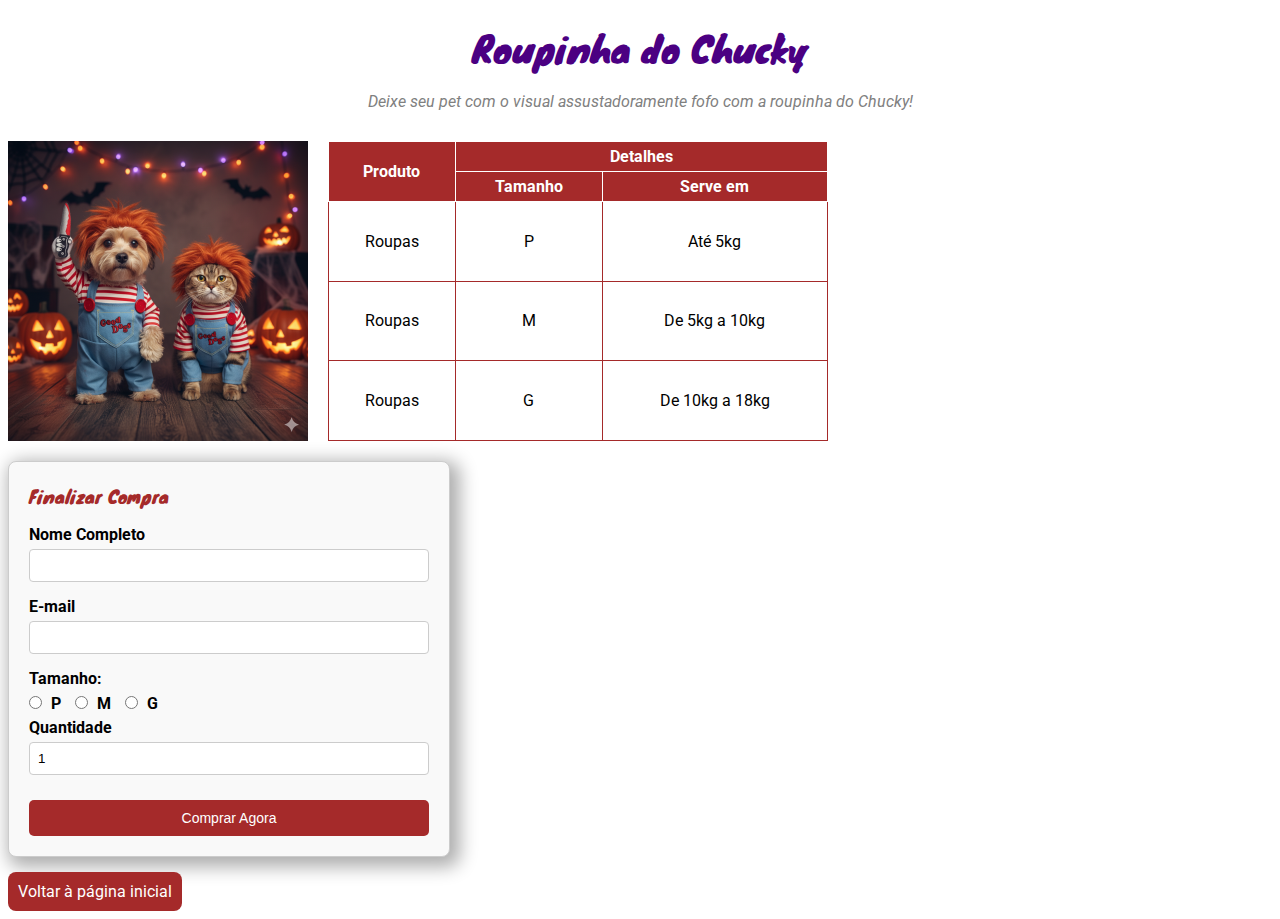
<file: chucky.html>
<!DOCTYPE html>
<html lang="pt-BR">
<head>
    <meta charset="UTF-8">
    <meta name="viewport" content="width=device-width, initial-scale=1.0">
    <title>Chucky</title>
    
    <link rel="stylesheet" href="css/style.css">
</head>
<body>
    <h1 class="titulo-principal">Roupinha do Chucky</h1>
    <p class="slogan">Deixe seu pet com o visual assustadoramente fofo com a roupinha do Chucky!</p>
    <div class="detalhes-produto">
        <img src="images/chucky.png" alt="Roupinha do Chucky" width="300"/>
        <table border="1">
            <thead>
                <tr>
                    <th rowspan="2">Produto</th>
                    <th colspan="2">Detalhes</th>
                </tr>
                <tr>
                    <th>Tamanho</th>
                    <th>Serve em</th>
                </tr>
            </thead>
            <tbody>
                <tr>
                    <td>Roupas</td>
                    <td>P</td>
                    <td>Até 5kg</td>
                </tr>
                <tr>
                    <td>Roupas</td>
                    <td>M</td>
                    <td>De 5kg a 10kg</td>
                </tr>
                <tr>
                    <td>Roupas</td>
                    <td>G</td>
                    <td>De 10kg a 18kg</td>
                </tr>
            </tbody>
        </table>
    </div>

    <form action="https://httpbin.org/post" method="post">
        <h2>Finalizar Compra</h2>
        <div class="item-formulario">
            <label for="nome">Nome Completo</label>
            <input type="text" name="nome" id="nome" />
        </div>
        <div class="item-formulario">
            <label for="email">E-mail</label>
            <input type="email" name="email" id="email" required/>
        </div>
        <div class="item-formulario">
            <p>Tamanho:</p>
            <input type="radio" name="opcao" id="tamanho_P" value="P" />
            <label for="tamanho_P">P</label>
            <input type="radio" name="opcao" id="tamanho_M" value="M" />
            <label for="tamanho_M">M</label>
            <input type="radio" name="opcao" id="tamanho_G" value="G" />
            <label for="tamanho_G">G</label>
        </div>
        <div class="item-formulario">
            <label for="quantidade">Quantidade</label>
            <input type="number" name="quantidade" id="quantidade" min="1" value="1" />
        </div>
        <button type="submit">Comprar Agora</button>
    </form>

    <a class="botao-padrao" href="index.html">Voltar à página inicial</a>
</body>
</html>
</file>
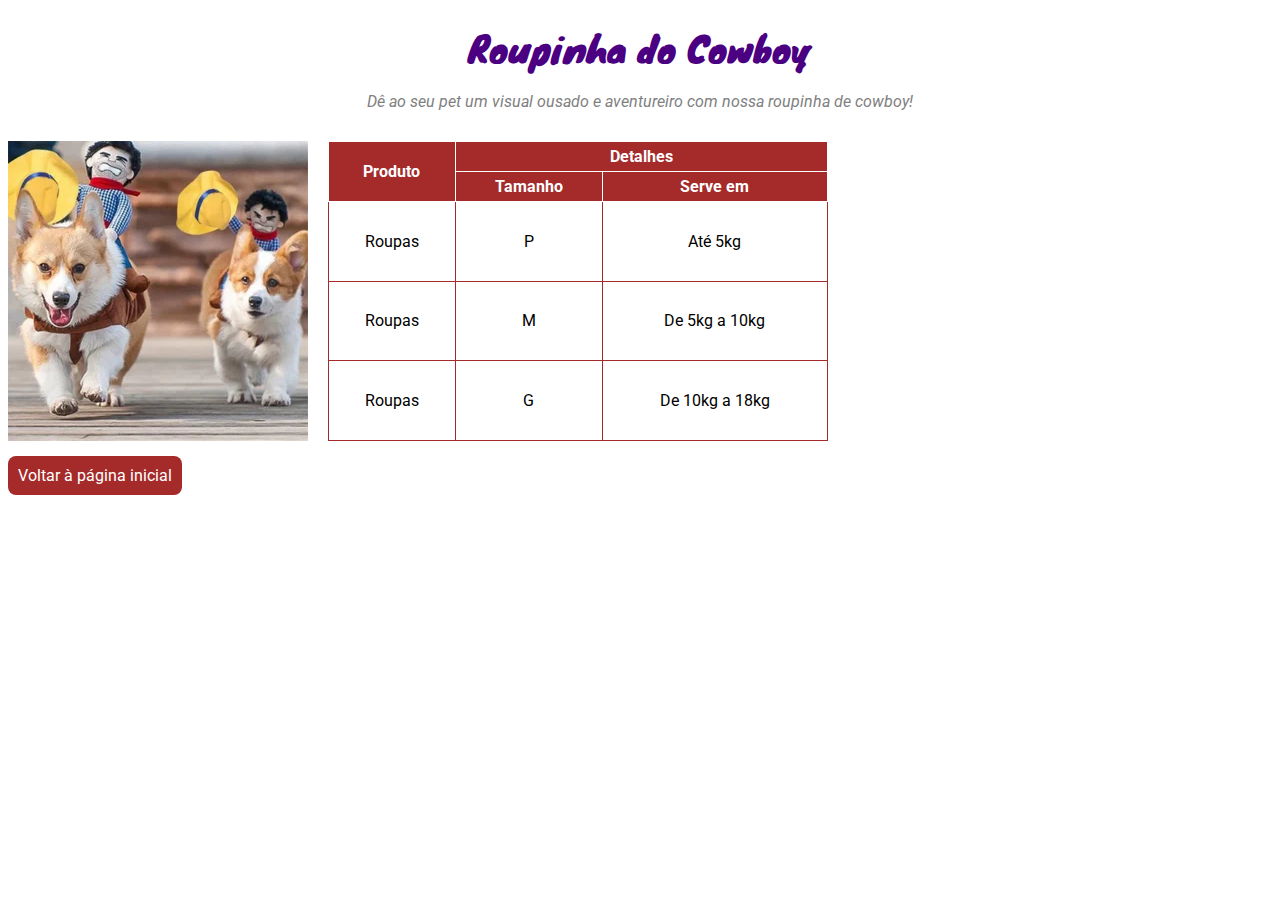
<file: cowboy.html>
<!DOCTYPE html>
<html lang="pt-BR">
<head>
    <meta charset="UTF-8">
    <meta name="viewport" content="width=device-width, initial-scale=1.0">
    <title>Cowboy</title>
    
    <link rel="stylesheet" href="css/style.css">
</head>
<body>
    <h1 class="titulo-principal">Roupinha do Cowboy</h1>
    <p class="slogan">Dê ao seu pet um visual ousado e aventureiro com nossa roupinha de cowboy!</p>
    <div class="detalhes-produto">
        <img src="images/cowboy.webp" alt="Roupinha do cowboy" width="300"/>
        <table border="1">
            <thead>
                <tr>
                    <th rowspan="2">Produto</th>
                    <th colspan="2">Detalhes</th>
                </tr>
                <tr>
                    <th>Tamanho</th>
                    <th>Serve em</th>
                </tr>
            </thead>
            <tbody>
                <tr>
                    <td>Roupas</td>
                    <td>P</td>
                    <td>Até 5kg</td>
                </tr>
                <tr>
                    <td>Roupas</td>
                    <td>M</td>
                    <td>De 5kg a 10kg</td>
                </tr>
                <tr>
                    <td>Roupas</td>
                    <td>G</td>
                    <td>De 10kg a 18kg</td>
                </tr>
            </tbody>
        </table>
    </div>
    <a class="botao-padrao" href="index.html">Voltar à página inicial</a>
</body>
</html>
</file>
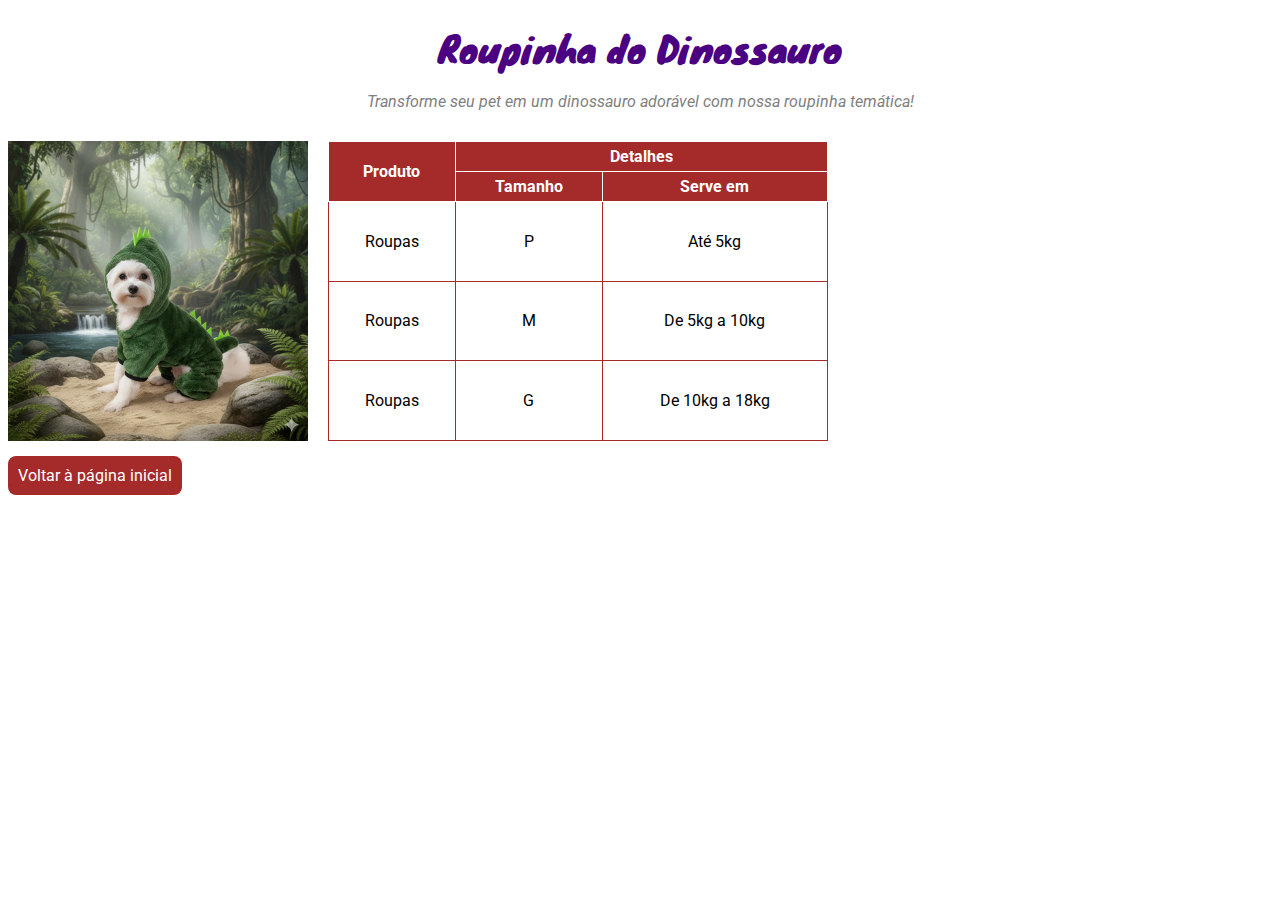
<file: dino.html>
<!DOCTYPE html>
<html lang="pt-BR">
<head>
    <meta charset="UTF-8">
    <meta name="viewport" content="width=device-width, initial-scale=1.0">
    <title>Dinossauro</title>

    <link rel="stylesheet" href="css/style.css">
</head>
<body>
    <h1 class="titulo-principal">Roupinha do Dinossauro</h1>
    <p class="slogan">Transforme seu pet em um dinossauro adorável com nossa roupinha temática!</p>
    <div class="detalhes-produto">

        <img src="images/dino.png" alt="Roupinha do Dinossauro" width="300"/>
        <table border="1">
            <thead>
                <tr>
                    <th rowspan="2">Produto</th>
                    <th colspan="2">Detalhes</th>
                </tr>
                <tr>
                    <th>Tamanho</th>
                    <th>Serve em</th>
                </tr>
            </thead>
            <tbody>
                <tr>
                    <td>Roupas</td>
                    <td>P</td>
                    <td>Até 5kg</td>
                </tr>
                <tr>
                    <td>Roupas</td>
                    <td>M</td>
                    <td>De 5kg a 10kg</td>
                </tr>
                <tr>
                    <td>Roupas</td>
                    <td>G</td>
                    <td>De 10kg a 18kg</td>
                </tr>
            </tbody>
        </table>
    </div>
    <a class="botao-padrao" href="index.html">Voltar à página inicial</a>
</body>
</html>
</file>
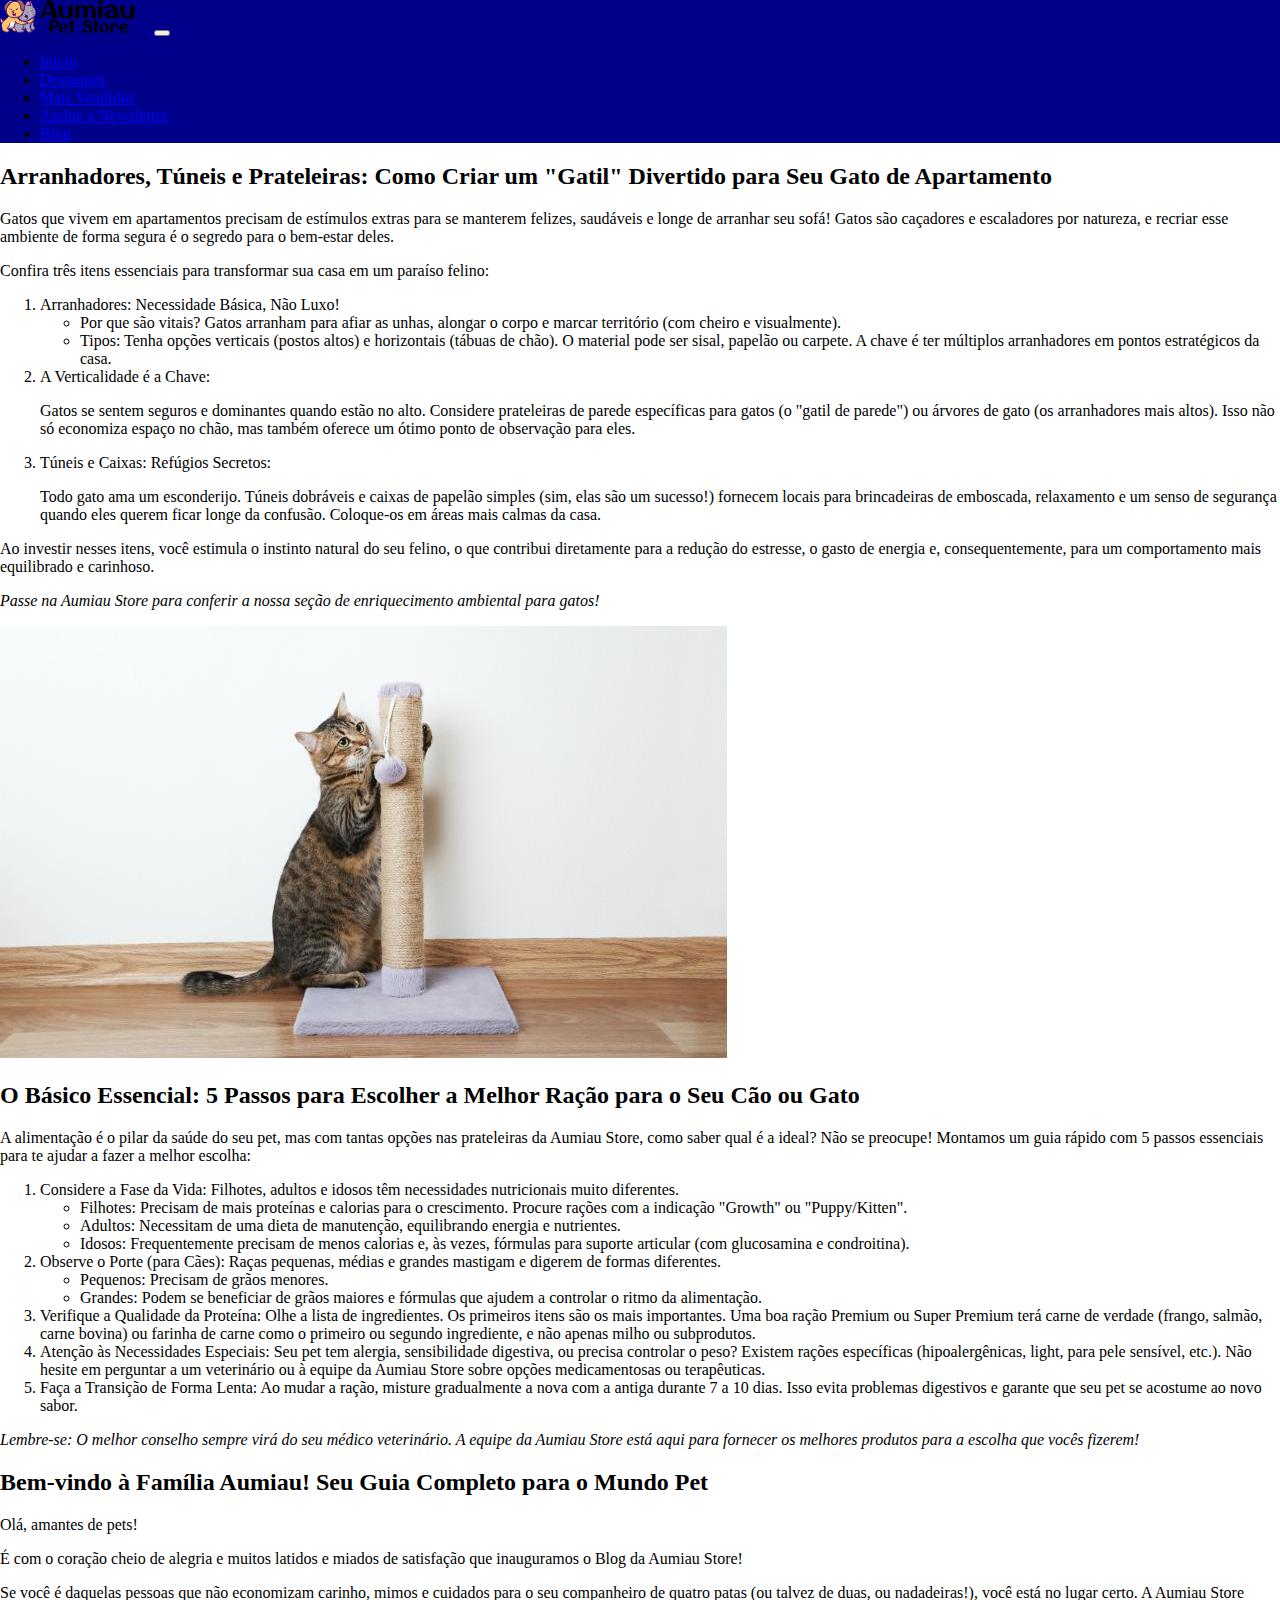
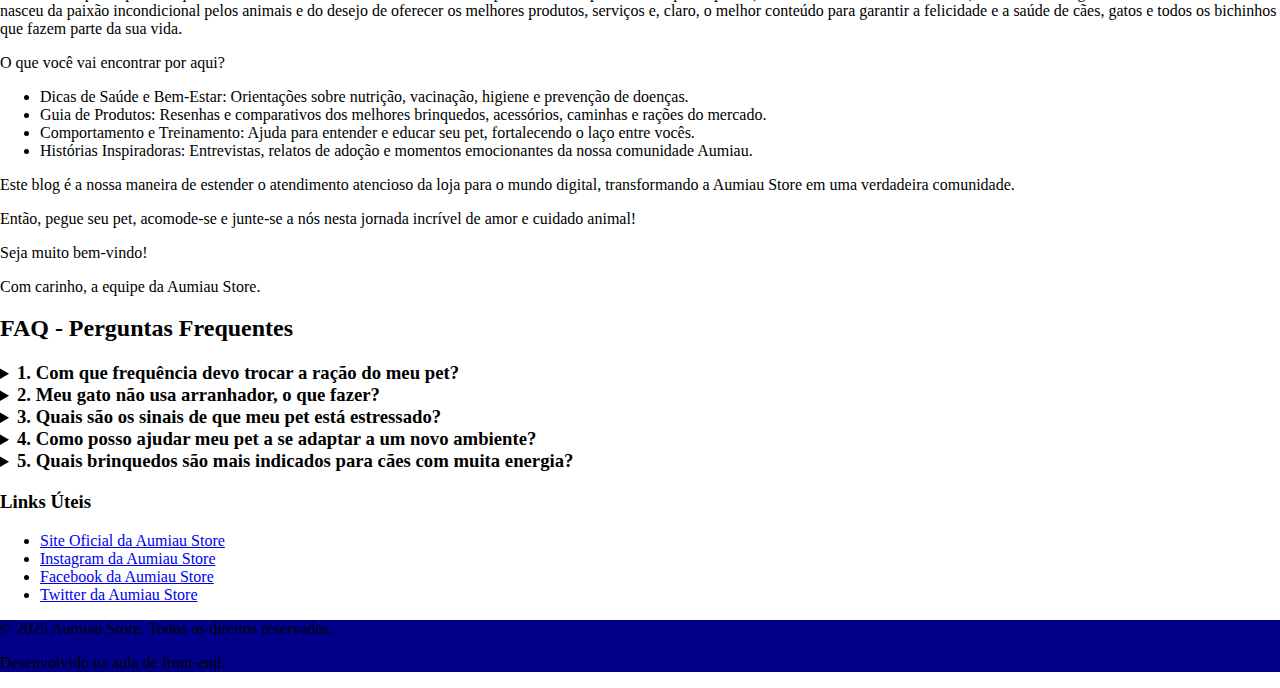
<file: site-bootstrap/blog.html>
<!DOCTYPE html>
<html lang="pt-BR">
<head>
    <meta charset="UTF-8">
    <meta name="viewport" content="width=device-width, initial-scale=1.0">
    <title>Blog do Aumiau</title>

    
    <link href="https://cdn.jsdelivr.net/npm/bootstrap@5.3.8/dist/css/bootstrap.min.css" rel="stylesheet" integrity="sha384-sRIl4kxILFvY47J16cr9ZwB07vP4J8+LH7qKQnuqkuIAvNWLzeN8tE5YBujZqJLB" crossorigin="anonymous">
    <link rel="stylesheet" href="css/style.css">
</head>
<body class="bg-dark-subtle">
    <header>
        <nav class="navbar navbar-expand-lg navbar-light bg-white border-bottom shadow-sm">
                <a class="navbar-brand" href="index.html">
                    <img src="images/logo.svg" alt="Logo da Aumiau Store" class="logo" width="150"/>
                </a>
                <button class="navbar-toggler" type="button" data-bs-toggle="collapse" data-bs-target="#navbarNav">
                    <span class="navbar-toggler-icon"></span>
                </button>
                <div class="navbar-collapse collapse" id="navbarNav">
                    <ul class="navbar-nav ms-auto">
                        <li class="nav-item"><a class="nav-link" href="index.html">Início</a></li>
                        <li class="nav-item"><a class="nav-link" href="index.html#destaques">Destaques</a></li>
                        <li class="nav-item"><a class="nav-link" href="index.html#mais-vendidos">Mais Vendidos</a></li>
                        <li class="nav-item"><a class="nav-link" href="index.html#newsletter">Assine a Newsletter</a></li>
                        <li class="nav-item"><a class="nav-link" href="blog.html">Blog</a></li>
                    </ul>
                </div>
        </nav>
    </header>

    <div class="corpo container my-4">
        <div class="row">
            <main class="col-lg-8">
                <article class="my-5 p-4 rounded shadow-sm bg-white">
                    <h2>Arranhadores, Túneis e Prateleiras: Como Criar um "Gatil" Divertido para Seu Gato de Apartamento</h2>
                    <p>Gatos que vivem em apartamentos precisam de estímulos extras para se manterem felizes, saudáveis e longe de arranhar seu sofá! Gatos são caçadores e escaladores por natureza, e recriar esse ambiente de forma segura é o segredo para o bem-estar deles.</p>
                    <p>Confira três itens essenciais para transformar sua casa em um paraíso felino:</p>
                    <ol>
                        <li>Arranhadores: Necessidade Básica, Não Luxo!</li>
                        <ul>
                            <li>Por que são vitais? Gatos arranham para afiar as unhas, alongar o corpo e marcar território (com cheiro e visualmente).</li>
                            <li>Tipos: Tenha opções verticais (postos altos) e horizontais (tábuas de chão). O material pode ser sisal, papelão ou carpete. A chave é ter múltiplos arranhadores em pontos estratégicos da casa.</li>
                        </ul>
                        <li>A Verticalidade é a Chave:</li>
                        <p>Gatos se sentem seguros e dominantes quando estão no alto. Considere prateleiras de parede específicas para gatos (o "gatil de parede") ou árvores de gato (os arranhadores mais altos). Isso não só economiza espaço no chão, mas também oferece um ótimo ponto de observação para eles.</p>
                        <li>Túneis e Caixas: Refúgios Secretos:</li>
                        <p>Todo gato ama um esconderijo. Túneis dobráveis e caixas de papelão simples (sim, elas são um sucesso!) fornecem locais para brincadeiras de emboscada, relaxamento e um senso de segurança quando eles querem ficar longe da confusão. Coloque-os em áreas mais calmas da casa.</p>
                    </ol>
                    <p>Ao investir nesses itens, você estimula o instinto natural do seu felino, o que contribui diretamente para a redução do estresse, o gasto de energia e, consequentemente, para um comportamento mais equilibrado e carinhoso.</p>
                    <p><em>Passe na Aumiau Store para conferir a nossa seção de enriquecimento ambiental para gatos!</em></p>
                    <div class="imagem-blogcard h-100 shadow-sm">
                        <img src="images/arranhador.jpg" alt="Gato brincando em arranhador" class="card-img-bottom"/>
                    </div>
                </article>
                <article class="my-5 p-4 rounded shadow-sm bg-white">
                    <h2>O Básico Essencial: 5 Passos para Escolher a Melhor Ração para o Seu Cão ou Gato</h2>
                    <p>A alimentação é o pilar da saúde do seu pet, mas com tantas opções nas prateleiras da Aumiau Store, como saber qual é a ideal? Não se preocupe! Montamos um guia rápido com 5 passos essenciais para te ajudar a fazer a melhor escolha:</p>
                    <ol>
                        <li>Considere a Fase da Vida: Filhotes, adultos e idosos têm necessidades nutricionais muito diferentes.</li>
                        <ul>
                            <li>Filhotes: Precisam de mais proteínas e calorias para o crescimento. Procure rações com a indicação "Growth" ou "Puppy/Kitten".</li>
                            <li>Adultos: Necessitam de uma dieta de manutenção, equilibrando energia e nutrientes.</li>
                            <li>Idosos: Frequentemente precisam de menos calorias e, às vezes, fórmulas para suporte articular (com glucosamina e condroitina).</li>
                        </ul>
                        <li>Observe o Porte (para Cães): Raças pequenas, médias e grandes mastigam e digerem de formas diferentes.</li>
                        <ul>
                            <li>Pequenos: Precisam de grãos menores.</li>
                            <li>Grandes: Podem se beneficiar de grãos maiores e fórmulas que ajudem a controlar o ritmo da alimentação.</li>
                        </ul>
                        <li>Verifique a Qualidade da Proteína: Olhe a lista de ingredientes. Os primeiros itens são os mais importantes. Uma boa ração Premium ou Super Premium terá carne de verdade (frango, salmão, carne bovina) ou farinha de carne como o primeiro ou segundo ingrediente, e não apenas milho ou subprodutos.</li>
                        <li>Atenção às Necessidades Especiais: Seu pet tem alergia, sensibilidade digestiva, ou precisa controlar o peso? Existem rações específicas (hipoalergênicas, light, para pele sensível, etc.). Não hesite em perguntar a um veterinário ou à equipe da Aumiau Store sobre opções medicamentosas ou terapêuticas.</li>
                        <li>Faça a Transição de Forma Lenta: Ao mudar a ração, misture gradualmente a nova com a antiga durante 7 a 10 dias. Isso evita problemas digestivos e garante que seu pet se acostume ao novo sabor.</li>
                    </ol>
                    <p><em>Lembre-se: O melhor conselho sempre virá do seu médico veterinário. A equipe da Aumiau Store está aqui para fornecer os melhores produtos para a escolha que vocês fizerem!</em></p>
                </article>
                <article class="my-5 p-4 rounded shadow-sm bg-white">
                    <h2>Bem-vindo à Família Aumiau! Seu Guia Completo para o Mundo Pet</h2>
                    <p>Olá, amantes de pets!</p>
                    <p>É com o coração cheio de alegria e muitos latidos e miados de satisfação que inauguramos o Blog da Aumiau Store!</p>
                    <p>Se você é daquelas pessoas que não economizam carinho, mimos e cuidados para o seu companheiro de quatro patas (ou talvez de duas, ou nadadeiras!), você está no lugar certo. A Aumiau Store nasceu da paixão incondicional pelos animais e do desejo de oferecer os melhores produtos, serviços e, claro, o melhor conteúdo para garantir a felicidade e a saúde de cães, gatos e todos os bichinhos que fazem parte da sua vida.</p>
                    <p>O que você vai encontrar por aqui?</p>
                    <ul>
                        <li>Dicas de Saúde e Bem-Estar: Orientações sobre nutrição, vacinação, higiene e prevenção de doenças.</li>
                        <li>Guia de Produtos: Resenhas e comparativos dos melhores brinquedos, acessórios, caminhas e rações do mercado.</li>
                        <li>Comportamento e Treinamento: Ajuda para entender e educar seu pet, fortalecendo o laço entre vocês.</li>
                        <li>Histórias Inspiradoras: Entrevistas, relatos de adoção e momentos emocionantes da nossa comunidade Aumiau.</li>
                    </ul>
                    <p>Este blog é a nossa maneira de estender o atendimento atencioso da loja para o mundo digital, transformando a Aumiau Store em uma verdadeira comunidade.</p>
                    <p>Então, pegue seu pet, acomode-se e junte-se a nós nesta jornada incrível de amor e cuidado animal!</p>
                    <p>Seja muito bem-vindo!</p>
                    <p>Com carinho, a equipe da Aumiau Store.</p>
                </article>
                <div class="faq my-5 p-4 rounded shadow-sm bg-white">
                    <h2>FAQ - Perguntas Frequentes</h2>
                    <details>
                        <summary><h3>1. Com que frequência devo trocar a ração do meu pet?</h3></summary>
                        <p>Recomenda-se trocar a ração a cada 6 meses a 1 ano, mas sempre consulte um veterinário antes de fazer mudanças significativas na dieta do seu pet.</p>
                    </details>
                    <details>
                        <summary><h3>2. Meu gato não usa arranhador, o que fazer?</h3></summary>
                        <p>Tente diferentes tipos de arranhadores (verticais e horizontais) e coloque-os em áreas onde seu gato gosta de passar o tempo. Use catnip para atrair a atenção dele.</p>
                    </details>
                    <details>
                        <summary><h3>3. Quais são os sinais de que meu pet está estressado?</h3></summary>
                        <p>Sinais comuns incluem mudanças no apetite, comportamento agressivo, lambedura excessiva e vocalização aumentada. Se notar esses sinais, consulte um veterinário.</p>
                    </details>
                    <details>
                        <summary><h3>4. Como posso ajudar meu pet a se adaptar a um novo ambiente?</h3></summary>
                        <p>Forneça um espaço seguro com seus itens favoritos, mantenha uma rotina consistente e ofereça muito carinho e atenção durante o período de adaptação.</p>
                    </details>
                    <details>
                        <summary><h3>5. Quais brinquedos são mais indicados para cães com muita energia?</h3></summary>
                        <p>Brinquedos interativos, como bolas lançadoras, frisbees e brinquedos recheáveis com petiscos, são ótimos para manter cães ativos e mentalmente estimulados.</p>
                    </details>
                </div>
            </main>
            <aside class="col-lg-4">
                <div class="p-3 bg-white rounded shadow-sm my-5">

                    <h3>Links Úteis</h3>
                    <ul  class="list-unstyled">
                        <li class="d-flex align-items-center mb-2"><a href="https://www.aumiaustore.com.br">Site Oficial da Aumiau Store</a></li>
                        <li class="d-flex align-items-center mb-2"><a href="https://www.instagram.com/aumiau_store">Instagram da Aumiau Store</a></li>
                        <li class="d-flex align-items-center mb-2"><a href="https://www.facebook.com/aumiau.store">Facebook da Aumiau Store</a></li>
                        <li class="d-flex align-items-center mb-2"><a href="https://www.twitter.com/aumiau_store">Twitter da Aumiau Store</a></li>
                    </ul>
                </div>
            </aside>
        </div>
    </div>

    <footer class="text-center text-white py-3">
        <p class="mb-0">&copy; 2025 Aumiau Store. Todos os direitos reservados.</p>
        <p class="mb-1">Desenvolvido na aula de front-end.</p>
    </footer>
    
    <!-- Bootstrap JS -->
    <script src="https://cdn.jsdelivr.net/npm/bootstrap@5.3.8/dist/js/bootstrap.bundle.min.js" integrity="sha384-FKyoEForCGlyvwx9Hj09JcYn3nv7wiPVlz7YYwJrWVcXK/BmnVDxM+D2scQbITxI" crossorigin="anonymous"></script>
</body>
</html>
</file>
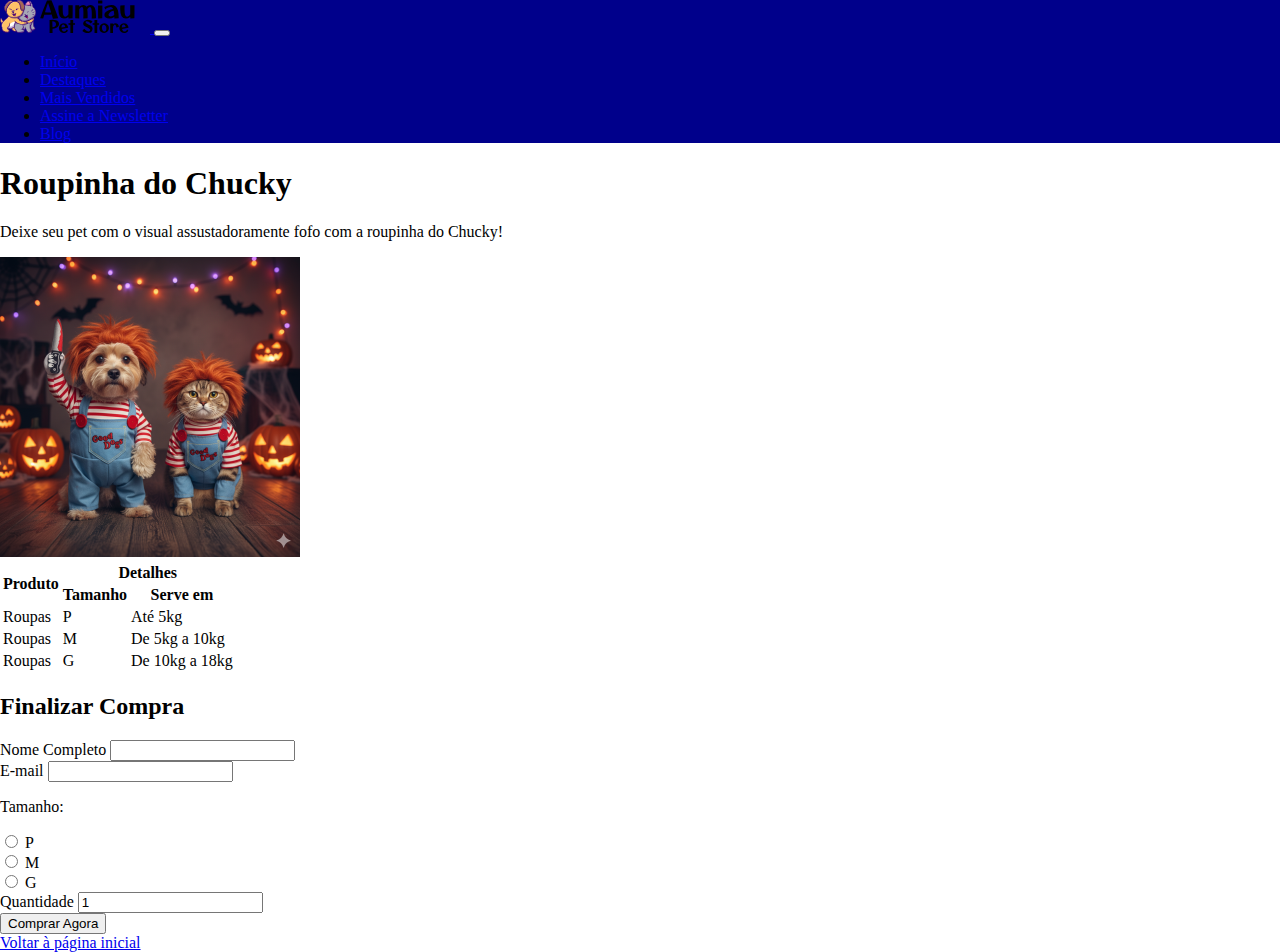
<file: site-bootstrap/chucky.html>
<!DOCTYPE html>
<html lang="pt-BR">
<head>
    <meta charset="UTF-8">
    <meta name="viewport" content="width=device-width, initial-scale=1.0">
    <title>Chucky</title>
    
    <link href="https://cdn.jsdelivr.net/npm/bootstrap@5.3.8/dist/css/bootstrap.min.css" rel="stylesheet" integrity="sha384-sRIl4kxILFvY47J16cr9ZwB07vP4J8+LH7qKQnuqkuIAvNWLzeN8tE5YBujZqJLB" crossorigin="anonymous">
    
    <link rel="stylesheet" href="css/style.css">
</head>
<body class="bg-dark-subtle">
    <header>
        <nav class="navbar navbar-expand-lg navbar-light bg-white border-bottom shadow-sm">
                <a class="navbar-brand" href="index.html">
                    <img src="images/logo.svg" alt="Logo da Aumiau Store" class="logo" width="150"/>
                </a>
                <button class="navbar-toggler" type="button" data-bs-toggle="collapse" data-bs-target="#navbarNav">
                    <span class="navbar-toggler-icon"></span>
                </button>
                <div class="navbar-collapse collapse" id="navbarNav">
                    <ul class="navbar-nav ms-auto">
                        <li class="nav-item"><a class="nav-link" href="index.html">Início</a></li>
                        <li class="nav-item"><a class="nav-link" href="index.html#destaques">Destaques</a></li>
                        <li class="nav-item"><a class="nav-link" href="index.html#mais-vendidos">Mais Vendidos</a></li>
                        <li class="nav-item"><a class="nav-link" href="index.html#newsletter">Assine a Newsletter</a></li>
                        <li class="nav-item"><a class="nav-link" href="blog.html">Blog</a></li>
                    </ul>
                </div>
        </nav>
    </header>
    <main>
        <div class="container m-5">
            <h1 class="titulo-principal">Roupinha do Chucky</h1>
            <p class="slogan">Deixe seu pet com o visual assustadoramente fofo com a roupinha do Chucky!</p>
            <div class="detalhes-produto row">
                <div class="col-md-6">
                    <img src="images/chucky.png" alt="Roupinha do Chucky" class="img-fluid"/>
                </div>
                <div class="col-md-6 align-self-center">
                    <table class="table table-bordered">
                        <thead>
                            <tr>
                                <th rowspan="2">Produto</th>
                                <th colspan="2">Detalhes</th>
                            </tr>
                            <tr>
                                <th>Tamanho</th>
                                <th>Serve em</th>
                            </tr>
                        </thead>
                        <tbody>
                            <tr>
                                <td>Roupas</td>
                                <td>P</td>
                                <td>Até 5kg</td>
                            </tr>
                            <tr>
                                <td>Roupas</td>
                                <td>M</td>
                                <td>De 5kg a 10kg</td>
                            </tr>
                            <tr>
                                <td>Roupas</td>
                                <td>G</td>
                                <td>De 10kg a 18kg</td>
                            </tr>
                        </tbody>
                    </table>
                </div>
            </div>
        </div>
        
        <section id="finalizar-compra" class="m-5 p-4 bg-white rounded shadow-sm">
            <form action="https://httpbin.org/post" method="post">
                <h2>Finalizar Compra</h2>
                <div class="item-formulario mb-3">
                    <label for="nome" class="form-label">Nome Completo</label>
                    <input type="text" name="nome" id="nome" class="form-control" />
                </div>
                <div class="item-formulario mb-3">
                    <label for="email" class="form-label">E-mail</label>
                    <input type="email" name="email" id="email" required class="form-control"/>
                </div>
                <div class="item-formulario mb-3">
                    <p>Tamanho:</p>
                    <div class="form-check">
                        <input type="radio" name="opcao" id="tamanho_P" class="form-check-input" value="P" />
                        <label for="tamanho_P" class="form-check-label">P</label>
                    </div>
                    <div class="form-check">
                        <input type="radio" name="opcao" id="tamanho_M" class="form-check-input" value="M" />
                        <label for="tamanho_M" class="form-check-label">M</label>
                    </div>
                    <div class="form-check">
                        <input type="radio" name="opcao" id="tamanho_G" class="form-check-input" value="G" />
                        <label for="tamanho_G" class="form-check-label">G</label>
                    </div>
                </div>
                <div class="item-formulario mb-3">
                    <label for="quantidade" class="form-label">Quantidade</label>
                    <input type="number" name="quantidade" id="quantidade" class="form-control" min="1" value="1" />
                </div>
                <button type="submit" class="btn btn-primary w-100">Comprar Agora</button>
            </form>
            
        </section>
        <a class="botao-padrao btn btn-primary" href="index.html">Voltar à página inicial</a>
    </main>
    
    <!-- Bootstrap JS -->
    <script src="https://cdn.jsdelivr.net/npm/bootstrap@5.3.8/dist/js/bootstrap.bundle.min.js" integrity="sha384-FKyoEForCGlyvwx9Hj09JcYn3nv7wiPVlz7YYwJrWVcXK/BmnVDxM+D2scQbITxI" crossorigin="anonymous"></script>
</body>
</html>
</file>
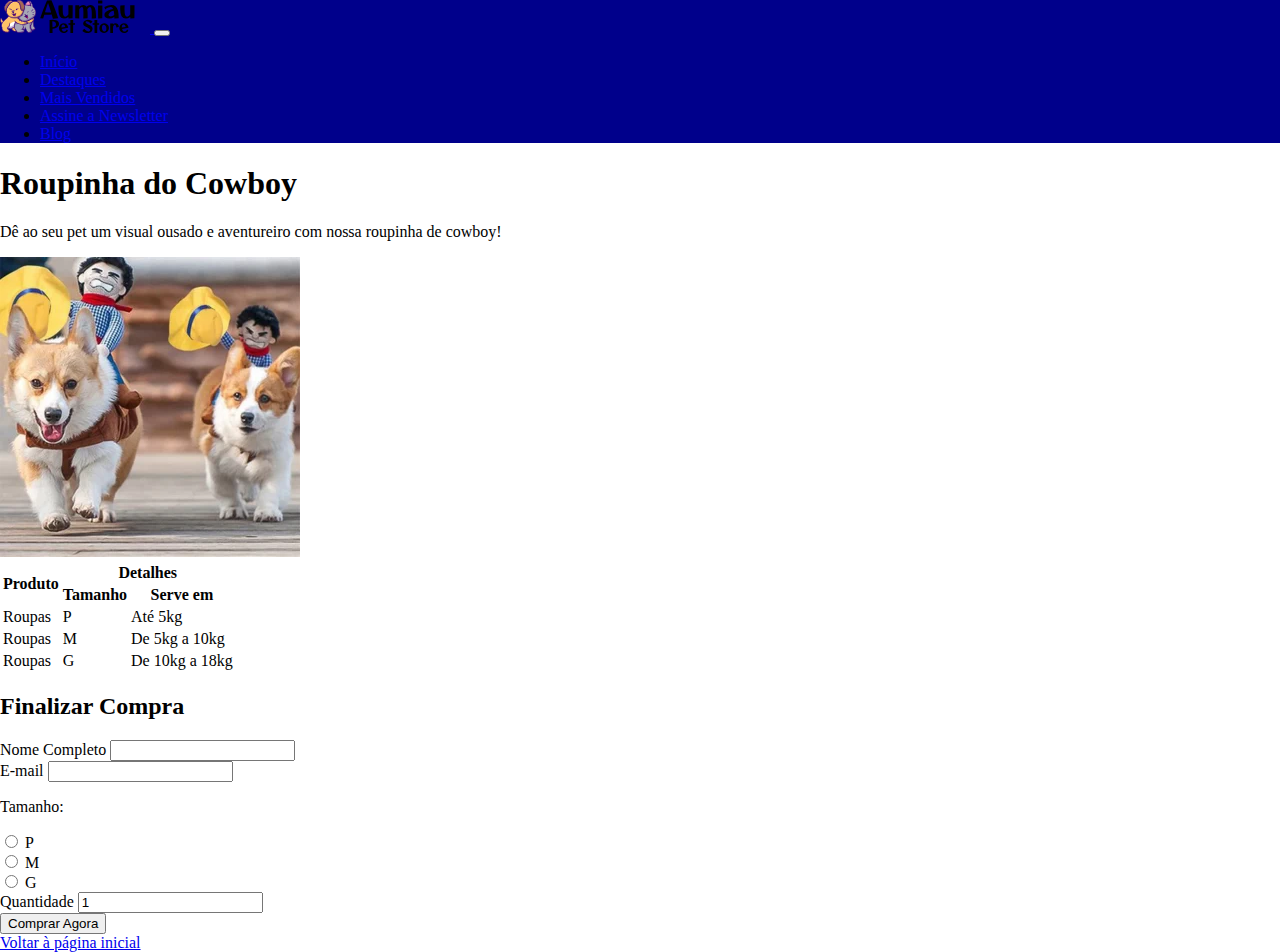
<file: site-bootstrap/cowboy.html>
<!DOCTYPE html>
<html lang="pt-BR">
<head>
    <meta charset="UTF-8">
    <meta name="viewport" content="width=device-width, initial-scale=1.0">
    <title>Cowboy</title>
    <link href="https://cdn.jsdelivr.net/npm/bootstrap@5.3.8/dist/css/bootstrap.min.css" rel="stylesheet" integrity="sha384-sRIl4kxILFvY47J16cr9ZwB07vP4J8+LH7qKQnuqkuIAvNWLzeN8tE5YBujZqJLB" crossorigin="anonymous">
    
    
    <link rel="stylesheet" href="css/style.css">
</head>
<body class="bg-dark-subtle">
    <header>
        <nav class="navbar navbar-expand-lg navbar-light bg-white border-bottom shadow-sm">
                <a class="navbar-brand" href="index.html">
                    <img src="images/logo.svg" alt="Logo da Aumiau Store" class="logo" width="150"/>
                </a>
                <button class="navbar-toggler" type="button" data-bs-toggle="collapse" data-bs-target="#navbarNav">
                    <span class="navbar-toggler-icon"></span>
                </button>
                <div class="navbar-collapse collapse" id="navbarNav">
                    <ul class="navbar-nav ms-auto">
                        <li class="nav-item"><a class="nav-link" href="index.html">Início</a></li>
                        <li class="nav-item"><a class="nav-link" href="index.html#destaques">Destaques</a></li>
                        <li class="nav-item"><a class="nav-link" href="index.html#mais-vendidos">Mais Vendidos</a></li>
                        <li class="nav-item"><a class="nav-link" href="index.html#newsletter">Assine a Newsletter</a></li>
                        <li class="nav-item"><a class="nav-link" href="blog.html">Blog</a></li>
                    </ul>
                </div>
        </nav>
    </header>
    <main>
        <div class="container m-5">
            <h1 class="titulo-principal">Roupinha do Cowboy</h1>
            <p class="slogan">Dê ao seu pet um visual ousado e aventureiro com nossa roupinha de cowboy!</p>
            <div class="detalhes-produto row">
                <div class="col-md-6">
                    <img src="images/cowboy.webp" alt="Roupinha do Cowboy" class="img-fluid"/>
                </div>
                <div class="col-md-6 align-self-center">
                    <table class="table table-bordered">
                        <thead>
                            <tr>
                                <th rowspan="2">Produto</th>
                                <th colspan="2">Detalhes</th>
                            </tr>
                            <tr>
                                <th>Tamanho</th>
                                <th>Serve em</th>
                            </tr>
                        </thead>
                        <tbody>
                            <tr>
                                <td>Roupas</td>
                                <td>P</td>
                                <td>Até 5kg</td>
                            </tr>
                            <tr>
                                <td>Roupas</td>
                                <td>M</td>
                                <td>De 5kg a 10kg</td>
                            </tr>
                            <tr>
                                <td>Roupas</td>
                                <td>G</td>
                                <td>De 10kg a 18kg</td>
                            </tr>
                        </tbody>
                    </table>
                </div>
            </div>
        </div>
        
        <section id="finalizar-compra" class="m-5 p-4 bg-white rounded shadow-sm">
            <form action="https://httpbin.org/post" method="post">
                <h2>Finalizar Compra</h2>
                <div class="item-formulario mb-3">
                    <label for="nome" class="form-label">Nome Completo</label>
                    <input type="text" name="nome" id="nome" class="form-control" />
                </div>
                <div class="item-formulario mb-3">
                    <label for="email" class="form-label">E-mail</label>
                    <input type="email" name="email" id="email" required class="form-control"/>
                </div>
                <div class="item-formulario mb-3">
                    <p>Tamanho:</p>
                    <div class="form-check">
                        <input type="radio" name="opcao" id="tamanho_P" class="form-check-input" value="P" />
                        <label for="tamanho_P" class="form-check-label">P</label>
                    </div>
                    <div class="form-check">
                        <input type="radio" name="opcao" id="tamanho_M" class="form-check-input" value="M" />
                        <label for="tamanho_M" class="form-check-label">M</label>
                    </div>
                    <div class="form-check">
                        <input type="radio" name="opcao" id="tamanho_G" class="form-check-input" value="G" />
                        <label for="tamanho_G" class="form-check-label">G</label>
                    </div>
                </div>
                <div class="item-formulario mb-3">
                    <label for="quantidade" class="form-label">Quantidade</label>
                    <input type="number" name="quantidade" id="quantidade" class="form-control" min="1" value="1" />
                </div>
                <button type="submit" class="btn btn-primary w-100">Comprar Agora</button>
            </form>
            
        </section>
        <a class="botao-padrao btn btn-primary" href="index.html">Voltar à página inicial</a>
    </main>
    
    <!-- Bootstrap JS -->
    <script src="https://cdn.jsdelivr.net/npm/bootstrap@5.3.8/dist/js/bootstrap.bundle.min.js" integrity="sha384-FKyoEForCGlyvwx9Hj09JcYn3nv7wiPVlz7YYwJrWVcXK/BmnVDxM+D2scQbITxI" crossorigin="anonymous"></script>
</body>
</html>
</file>
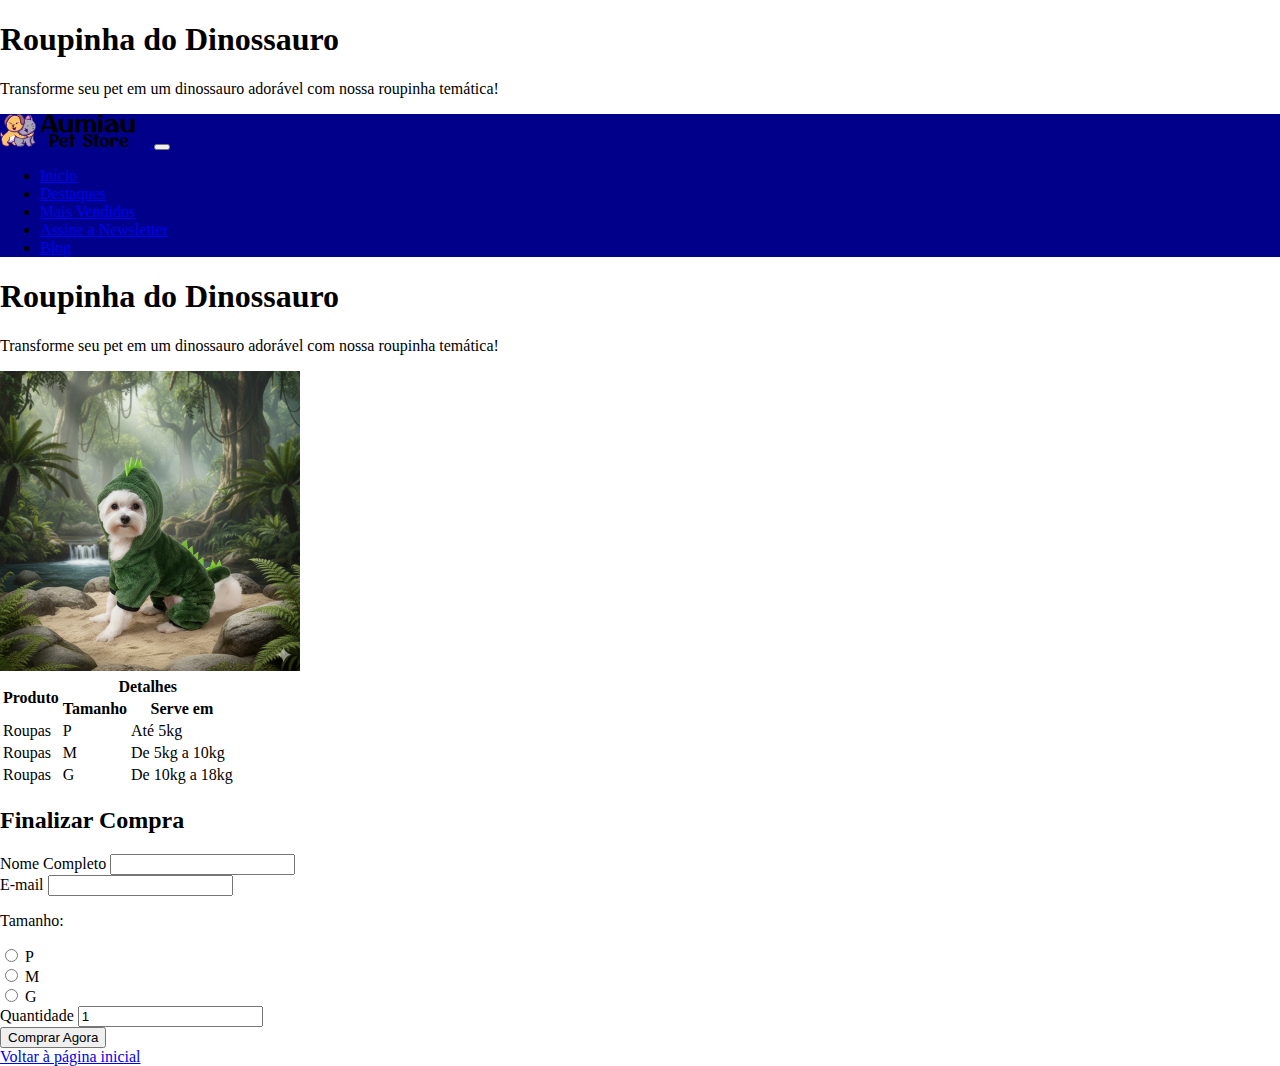
<file: site-bootstrap/dino.html>
<!DOCTYPE html>
<html lang="pt-BR">
<head>
    <meta charset="UTF-8">
    <meta name="viewport" content="width=device-width, initial-scale=1.0">
    <title>Dinossauro</title>
    <link href="https://cdn.jsdelivr.net/npm/bootstrap@5.3.8/dist/css/bootstrap.min.css" rel="stylesheet" integrity="sha384-sRIl4kxILFvY47J16cr9ZwB07vP4J8+LH7qKQnuqkuIAvNWLzeN8tE5YBujZqJLB" crossorigin="anonymous">
    
    <link rel="stylesheet" href="css/style.css">
</head>
<body>
    <h1 class="titulo-principal">Roupinha do Dinossauro</h1>
    <p class="slogan">Transforme seu pet em um dinossauro adorável com nossa roupinha temática!</p>
    
</body>
<body class="bg-dark-subtle">
    <header>
        <nav class="navbar navbar-expand-lg navbar-light bg-white border-bottom shadow-sm">
                <a class="navbar-brand" href="index.html">
                    <img src="images/logo.svg" alt="Logo da Aumiau Store" class="logo" width="150"/>
                </a>
                <button class="navbar-toggler" type="button" data-bs-toggle="collapse" data-bs-target="#navbarNav">
                    <span class="navbar-toggler-icon"></span>
                </button>
                <div class="navbar-collapse collapse" id="navbarNav">
                    <ul class="navbar-nav ms-auto">
                        <li class="nav-item"><a class="nav-link" href="index.html">Início</a></li>
                        <li class="nav-item"><a class="nav-link" href="index.html#destaques">Destaques</a></li>
                        <li class="nav-item"><a class="nav-link" href="index.html#mais-vendidos">Mais Vendidos</a></li>
                        <li class="nav-item"><a class="nav-link" href="index.html#newsletter">Assine a Newsletter</a></li>
                        <li class="nav-item"><a class="nav-link" href="blog.html">Blog</a></li>
                    </ul>
                </div>
        </nav>
    </header>
    <main>
        <div class="container m-5">
            <h1 class="titulo-principal">Roupinha do Dinossauro</h1>
            <p class="slogan">Transforme seu pet em um dinossauro adorável com nossa roupinha temática!</p>
            <div class="detalhes-produto row">
                <div class="col-md-6">
                    <img src="images/dino.png" alt="Roupinha do Dinossauro" class="img-fluid"/>
                </div>
                <div class="col-md-6 align-self-center">
                    <table class="table table-bordered">
                        <thead>
                            <tr>
                                <th rowspan="2">Produto</th>
                                <th colspan="2">Detalhes</th>
                            </tr>
                            <tr>
                                <th>Tamanho</th>
                                <th>Serve em</th>
                            </tr>
                        </thead>
                        <tbody>
                            <tr>
                                <td>Roupas</td>
                                <td>P</td>
                                <td>Até 5kg</td>
                            </tr>
                            <tr>
                                <td>Roupas</td>
                                <td>M</td>
                                <td>De 5kg a 10kg</td>
                            </tr>
                            <tr>
                                <td>Roupas</td>
                                <td>G</td>
                                <td>De 10kg a 18kg</td>
                            </tr>
                        </tbody>
                    </table>
                </div>
            </div>
        </div>
        
        <section id="finalizar-compra" class="m-5 p-4 bg-white rounded shadow-sm">
            <form action="https://httpbin.org/post" method="post">
                <h2>Finalizar Compra</h2>
                <div class="item-formulario mb-3">
                    <label for="nome" class="form-label">Nome Completo</label>
                    <input type="text" name="nome" id="nome" class="form-control" />
                </div>
                <div class="item-formulario mb-3">
                    <label for="email" class="form-label">E-mail</label>
                    <input type="email" name="email" id="email" required class="form-control"/>
                </div>
                <div class="item-formulario mb-3">
                    <p>Tamanho:</p>
                    <div class="form-check">
                        <input type="radio" name="opcao" id="tamanho_P" class="form-check-input" value="P" />
                        <label for="tamanho_P" class="form-check-label">P</label>
                    </div>
                    <div class="form-check">
                        <input type="radio" name="opcao" id="tamanho_M" class="form-check-input" value="M" />
                        <label for="tamanho_M" class="form-check-label">M</label>
                    </div>
                    <div class="form-check">
                        <input type="radio" name="opcao" id="tamanho_G" class="form-check-input" value="G" />
                        <label for="tamanho_G" class="form-check-label">G</label>
                    </div>
                </div>
                <div class="item-formulario mb-3">
                    <label for="quantidade" class="form-label">Quantidade</label>
                    <input type="number" name="quantidade" id="quantidade" class="form-control" min="1" value="1" />
                </div>
                <button type="submit" class="btn btn-primary w-100">Comprar Agora</button>
            </form>
            
        </section>
        <a class="botao-padrao btn btn-primary" href="index.html">Voltar à página inicial</a>
    </main>
    
    <!-- Bootstrap JS -->
    <script src="https://cdn.jsdelivr.net/npm/bootstrap@5.3.8/dist/js/bootstrap.bundle.min.js" integrity="sha384-FKyoEForCGlyvwx9Hj09JcYn3nv7wiPVlz7YYwJrWVcXK/BmnVDxM+D2scQbITxI" crossorigin="anonymous"></script>
</body>
</html>
</file>
<file: css/style.css>
/* Geral */
@import url('https://fonts.googleapis.com/css2?family=Knewave&family=Roboto:ital,wght@0,100..900;1,100..900&display=swap');

:root {
    margin: 0;
    padding: 0;
    font-family: "Roboto", sans-serif;
}

h1, h2, h3, h4, h5, h6 {
    font-family: "Knewave", system-ui;
    font-weight: normal;
    margin: 0;
    padding: 0;
}

h1 {
    color: #F00;
    font-size: 24px;
}

h2 {
    color: #00F;
    font-size: 18px;
}

h3 {
    color: #FFA500;
    font-size: 16px;
}


ul li {
    margin-bottom: 20px;
}

a {
    text-decoration: none;
}

/* Estilos da Homepage */
.titulo-principal {
    color: #4B0082;
    text-align: center;
    margin-top: 20px;
    margin-bottom: 10px;
    font-size: 36px;
}

.slogan {
    color: #808080;
    text-align: center;
    font-style: italic;
    font-size: 16px;
    margin-bottom: 30px;
}

.titulo-secao {
    color: #2E8B57;
    border-bottom: 2px solid #2E8B57;
    padding-bottom: 5px;
    margin-bottom: 20px;
    font-size: 24px;
}

.produtos-destaque {
    list-style-type: none;
    padding: 0;
    display: flex;
    gap: 20px;
    justify-content: center;
    margin-bottom: 40px;
}

.produto h3 {
    text-align: center;
    margin-bottom: 10px;
    font-size: 20px;
    color: red;
    padding-top: 10px;
}

.produto img {
    display: block;
    margin: 0 auto;
    max-width: 100%;
    height: auto;
}

.produto a {
    text-decoration: none;
    background-color: brown;
    color: white;
    display: block;
    text-align: center;
    margin-top: 15px;
    padding: 10px;
    border-radius: 8px;
}

.mais-vendidos li{
    font-size: 18px;
    margin-bottom: 10px;
    font-weight: bold;
    color: goldenrod;
}

.detalhes-produto {
    display: flex;
    gap: 20px;
}

.detalhes-produto img {
    max-height: 300px;
    height: auto;
}

.detalhes-produto table {
    border-collapse: collapse;
    width: 500px;
}

.detalhes-produto th {
    background-color: brown;
    color: white;
    border: 1px solid white !important;
}

.detalhes-produto th, .detalhes-produto td {
    border: 1px solid brown;
    padding: 5px;
    text-align: center;
}

.botao-padrao {
    text-decoration: none;
    background-color: brown;
    color: white;
    display: inline-block;
    text-align: center;
    margin-top: 15px;
    padding: 10px;
    border-radius: 8px;
}

.destaque {
    color: green;
    text-decoration: double underline;
    font-weight: bold;
}

/* Formulário de Compra */
form {
    max-width: 400px;
    margin-top: 20px;
    padding: 20px;
    border: 1px solid #ccc;
    border-radius: 8px;
    background-color: #f9f9f9;
    -webkit-box-shadow: 5px 5px 18px 5px rgba(0, 0, 0, 0.32);
    box-shadow: 5px 5px 18px 5px rgba(0, 0, 0, 0.32);
}

form h2 {
    margin-bottom: 15px;
    color: brown;
}

form label {
    display: inline-block;
    margin-bottom: 5px;
    font-weight: bold;
}

form input[type="text"],
form input[type="email"],
form input[type="number"],
form input[type="date"],
form select,
form textarea {
    width: 100%;
    padding: 8px;
    margin-bottom: 15px;
    border: 1px solid #ccc;
    border-radius: 4px;
    box-sizing: border-box;
}

form input[type="radio"] {
    margin-right: 5px;
    margin-left: 10px;
}

form input[type="radio"]:first-of-type {
    margin-left: 0;
}

form p {
    margin-bottom: 5px;
    margin-top: 0px;
    font-weight: bold;
}

form button[type="submit"] {
    background-color: brown;
    color: white;
    padding: 10px 15px;
    border: none;
    border-radius: 5px;
    cursor: pointer;
    font-size: 14px;
    width: 100%;
    margin-top: 10px;
}

form button[type="submit"]:hover {
    background-color: orangered;
}
</file>
<file: site-bootstrap/css/style.css>
body {
    /* background-color: lightskyblue; */
    margin: 0;
    padding: 0;
}

nav {
    background-color: #00008B;
}

footer {
    background-color: #00008B;
}

section[id] {
    scroll-margin-top: 80px;
}

nav.navbar {
    position: sticky;
    top: 0;
}

details summary > * {
    display: inline;
}

#galeria img{
    width: 100%;    
    height: 60%;
    object-fit: cover;
}

#galeria img:hover {
    object-fit: contain;
    transform: scale(1.5);
    transition: transform 0.3s ease;
}
</file>
<file: site-flexbox/css/style.css>
/* Geral */
@import url('https://fonts.googleapis.com/css2?family=Knewave&family=Roboto:ital,wght@0,100..900;1,100..900&display=swap');

:root {
    margin: 0;
    padding: 0;
    font-family: "Roboto", sans-serif;
}

html {
    scroll-behavior: smooth;
}

body {
    background-color: lightskyblue;
    margin: 0;
    padding: 0;
}

h1, h2, h3, h4, h5, h6 {
    font-family: "Knewave", system-ui;
    font-weight: normal;
    margin: 0;
    padding: 0;
}

h1 {
    color: #F00;
    font-size: 24px;
}

h2 {
    color: #00F;
    font-size: 18px;
}

h3 {
    color: #FFA500;
    font-size: 16px;
}

ul li,
ol li {
    margin-bottom: 20px;
}

a {
    text-decoration: none;
}

section {
    margin: 20px 10px;
}

section[id] {
    scroll-margin-top: 80px;
}

figure {
    margin: 0;
    padding: 0;
}

figure figcaption {
    text-align: center;
    font-style: italic;
    font-size: 14px;
    margin: 5px 0px 0px 0px;
    padding: 0;
}

.container {
    max-width: 1140px;
    padding: 0 15px;
    margin: 0 auto;
}

.navbar {
    background-color: #ADD8E6;
    border-bottom: 2px solid #00008B;
    height: 80px;
    position: sticky;
    top: 0;
}

.navbar .container {
    display: flex;
    justify-content: space-between;
    align-items: center;
    padding: 20px 10px;
}

.menu {
    display: flex;
    list-style-type: none;
    margin: 0px;
    gap: 20px;
    padding: 0;
}

footer {
    background-color: #00008B;
    color: white;
    text-align: center;
    padding: 5px 0;
    margin-top: 40px;
    height: 70px;
}

footer p {
    width: calc(100%-60px);
    margin-left: 20px;
}

/* Estilos da Homepage */
.titulo-principal {
    color: #4B0082;
    text-align: center;
    margin-top: 20px;
    margin-bottom: 10px;
    font-size: 36px;
}

.slogan {
    color: #808080;
    text-align: center;
    font-style: italic;
    font-size: 16px;
    margin-bottom: 30px;
}

.titulo-secao {
    color: #2E8B57;
    border-bottom: 2px solid #2E8B57;
    padding-bottom: 5px;
    margin-bottom: 20px;
    font-size: 24px;
}

#destaques {
    background-color: #FFFFE0;
    padding: 15px;
    border: 2px solid #FFD700;
    border-radius: 8px;
}

.produtos-destaque {
    list-style-type: none;
    padding: 0;
    display: flex;
    gap: 20px;
    justify-content: center;
    margin-bottom: 40px;
}

.produto h3 {
    text-align: center;
    margin-bottom: 10px;
    font-size: 20px;
    color: red;
    padding-top: 10px;
}

.produto img {
    display: block;
    margin: 0 auto;
    width: 100%;
    max-width: 100%;
}

.produto a {
    text-decoration: none;
    background-color: brown;
    color: white;
    display: block;
    text-align: center;
    margin-top: 15px;
    padding: 10px;
    border-radius: 8px;
}

.mais-vendidos li{
    font-size: 18px;
    margin-bottom: 10px;
    font-weight: bold;
    color: goldenrod;
}

.detalhes-produto {
    display: flex;
    gap: 20px;
}

.detalhes-produto img {
    max-height: 300px;
    height: auto;
}

.detalhes-produto table {
    border-collapse: collapse;
    width: 500px;
}

.detalhes-produto th {
    background-color: brown;
    color: white;
    border: 1px solid white !important;
}

.detalhes-produto th, .detalhes-produto td {
    border: 1px solid brown;
    padding: 5px;
    text-align: center;
}

.botao-padrao {
    text-decoration: none;
    background-color: brown;
    color: white;
    display: inline-block;
    text-align: center;
    margin-top: 15px;
    padding: 10px;
    border-radius: 8px;
}

.destaque {
    color: green;
    text-decoration: double underline;
    font-weight: bold;
}

.conteudo-pagina {
    display: flex;
    gap: 10px;
}

.conteudo-pagina main {
    flex: 3;
    padding-bottom: 120px;
}

aside {
    flex: 1;
    background-color: #f4f4f4;
    margin-top: 20px;
    padding: 15px;
    border-radius: 8px;
    padding-bottom: 120px;
    margin-bottom: 120px;
}

aside ul {
    list-style-type: none;
    padding: 0;
}

/* Formulário de Compra */
form {
    max-width: 400px;
    padding: 20px;
    border: 1px solid #ccc;
    border-radius: 8px;
    background-color: #f9f9f9;
    -webkit-box-shadow: 5px 5px 18px 5px rgba(0, 0, 0, 0.32);
    box-shadow: 5px 5px 18px 5px rgba(0, 0, 0, 0.32);
}

form h2 {
    margin-bottom: 15px;
    color: brown;
}

form label {
    display: inline-block;
    margin-bottom: 5px;
    font-weight: bold;
}

form input[type="text"],
form input[type="email"],
form input[type="number"],
form input[type="date"],
form select,
form textarea {
    width: 100%;
    padding: 8px;
    margin-bottom: 15px;
    border: 1px solid #ccc;
    border-radius: 4px;
    box-sizing: border-box;
}

form input[type="radio"] {
    margin-right: 5px;
    margin-left: 10px;
}

form input[type="radio"]:first-of-type {
    margin-left: 0;
}

form p {
    margin-bottom: 5px;
    margin-top: 0px;
    font-weight: bold;
}

form button[type="submit"] {
    background-color: brown;
    color: white;
    padding: 10px 15px;
    border: none;
    border-radius: 5px;
    cursor: pointer;
    font-size: 14px;
    width: 100%;
    margin-top: 10px;
}

form button[type="submit"]:hover {
    background-color: orangered;
}

/* Estilos da Página do Blog */
article {
    margin: 20px 0px;
    background-color: #f4f4f4;
    padding: 15px;
    border-radius: 8px;
}

.imagem-blog {
    text-align: center;
    margin-top: 20px;
    margin-bottom: 20px;
}

.imagem-blog img {
    width: 100%;
    height: auto;
    border-radius: 8px;
}

/* FAQ */
.faq {
    margin-bottom: 20px;
    border: 1px solid #ccc;
    border-radius: 5px;
    padding: 10px;
    background-color: #fafafa;
}

details summary {
    font-weight: bold;
    cursor: pointer;
    margin-bottom: 10px;
}

details summary > * {
    display: inline;
}

details p {
    margin-top: 10px;
    line-height: 1.5;
    color: #333;
}

/* Galeria */
#galeria {
    background-color: #FFF0F5;
    padding: 15px;
    border: 2px solid #FF69B4;
    border-radius: 8px;
}

.galeria-grid {
    display: grid;
    grid-template-columns: repeat(3, 1fr);
    gap: 10px;
    padding: 20px 0px;
}

.galeria-grid img {
    width: 100%;
    height: 60%;
    object-fit: cover;
    border-radius: 8px;
}

.galeria-grid img:hover {
    object-fit: contain;
    transform: scale(1.5);
    transition: transform 0.3s ease;
}

/* Responsividade */
@media (max-width: 600px) {
    .conteudo-pagina {
        flex-direction: column;
    }

    .navbar .container {
        flex-direction: column;
        align-items: flex-start;
    }

    .menu {
        display: none;
    }

    .produtos-destaque {
        display: grid;
        grid-template-columns: 1fr;
        gap: 20px;
    }

    .produto img {
        max-width: 100%;
    }

    .galeria-grid {
        grid-template-columns: 1fr 1fr;
    }
}
</file>
